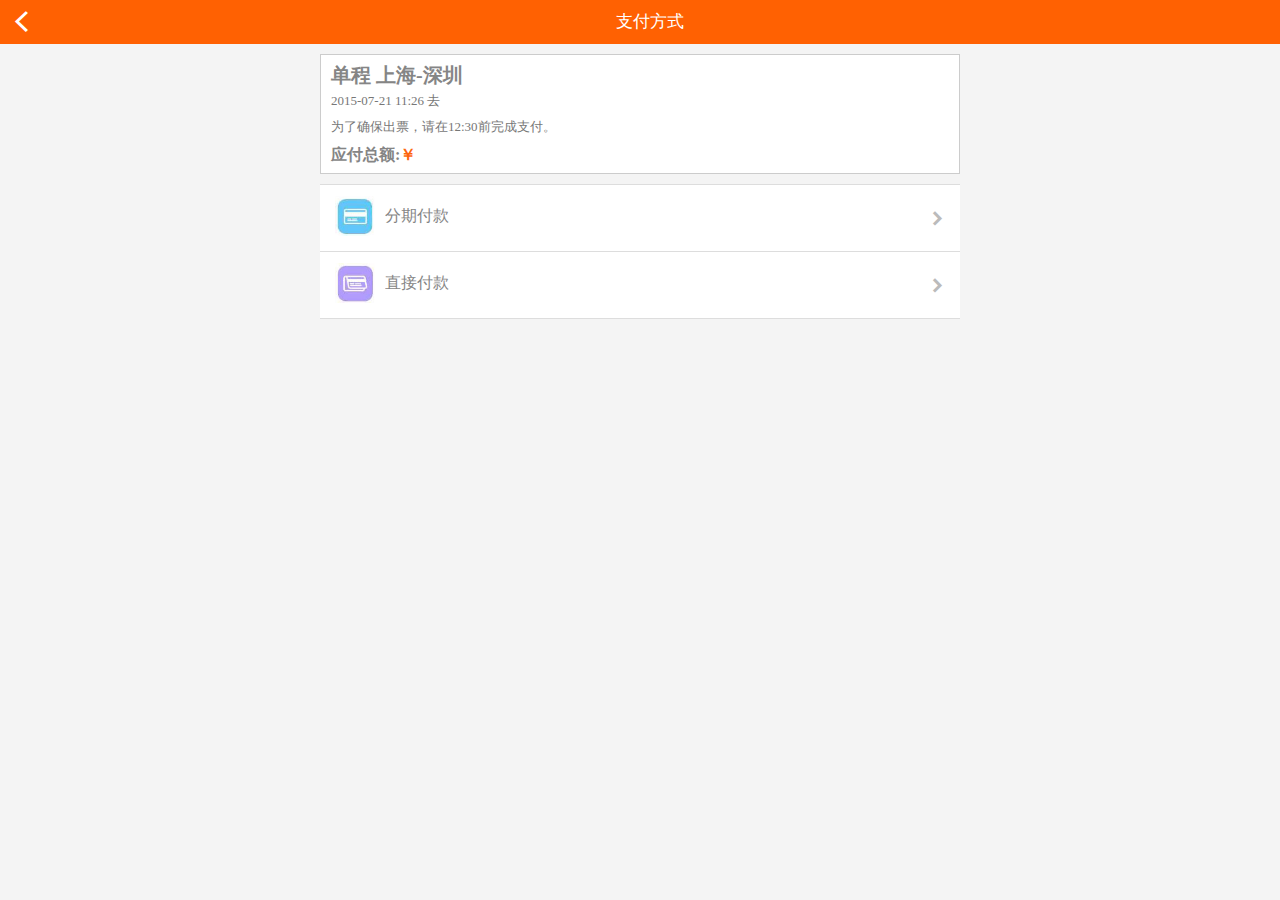
<file: pay.html>
<!DOCTYPE html>
<html ng-app="appPay">
<head>
  <meta charset="utf-8">
  <title>乐有方</title>
  <meta name="viewport" content="initial-scale=1, maximum-scale=1, user-scalable=no, minimal-ui">
  <meta name="apple-mobile-web-app-capable" content="yes">
  <meta name="apple-mobile-web-app-status-bar-style" content="black">
    <!--public-->
    <script src="js/Common/angular.min.js"></script>
    <script src="conf/conf.js"></script>
    <script src="js/Common/main.js"></script>
    <!--angluarjs-->
    <script src="js/Controller/PayViewController.js"></script>
  <!-- Roboto -->
  <link rel="stylesheet" href="css/common/ratchet.min.css">
  <link rel="stylesheet" href="css/common/app.css">
  
</head>
<body class="grey" ng-controller="PayViewController">
 <header class="bar bar-nav orange">
  <a class="icon icon-left-nav pull-left"></a>
  <h1 class="title">支付方式</h1>
</header>
<div class="content pad50 grey" id="main_box">
   <section class="order_infor">
     <h3>单程  上海-深圳</h3>
     <p>2015-07-21  11:26 去</p>
     <p>为了确保出票，请在12:30前完成支付。</p>
     <h5>应付总额:<span>￥{{price}}</span></h5>
   </section>
   <section>
    <ul class="table-view paylist">
  <li class="table-view-cell media">
    <a class="navigate-right">
      <span class="media-object pull-left icon"><img src="images/icon/pay.jpg"></span>
      <div class="media-body">
        分期付款
      </div>
    </a>
  </li>
  <li class="table-view-cell media">
    <a class="navigate-right">
      <span class="media-object pull-left icon"><img src="images/icon/pay2.jpg"></span>
      <div class="media-body">
        直接付款
      </div>
    </a>
  </li>
</ul>
   </section>
</div>
</body>

</html>
</file>
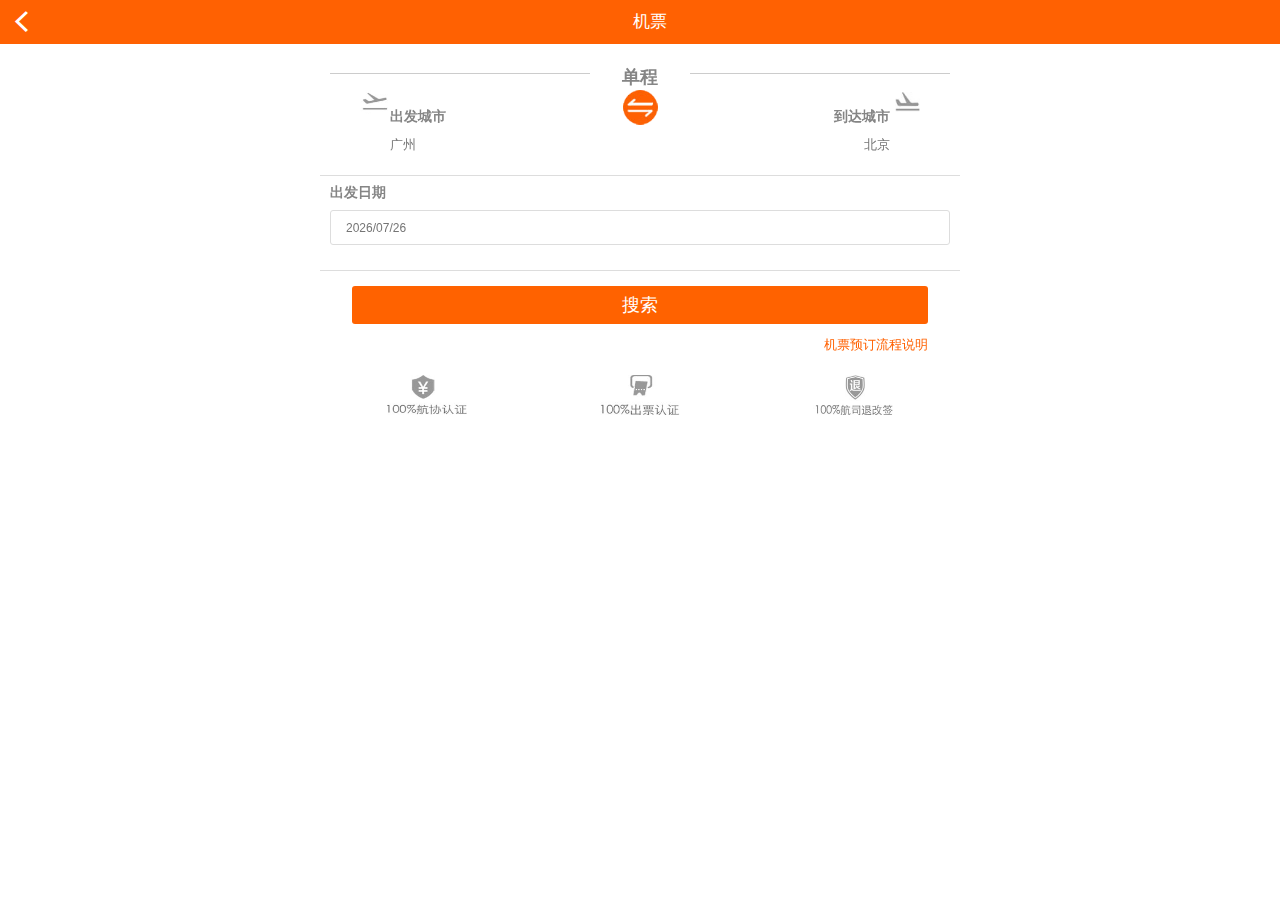
<file: plane.html>
<!DOCTYPE html>
<html ng-app="appPlane">
<head>
    <meta charset="utf-8">
    <title>乐有方</title>
    <meta name="viewport" content="initial-scale=1, maximum-scale=1, user-scalable=no">
    <meta name="apple-mobile-web-app-capable" content="yes">
    <meta name="apple-mobile-web-app-status-bar-style" content="black">

    <!--Public-->
    <script src="conf/conf.js"></script>
    <script src="js/Common/main.js"></script>
    <script src="js/Common/angular.min.js"></script>
    <script src="js/Server/ClientServer.js"></script>
    <!--angularjs-->
    <script src="js/Controller/PlaneController.js"></script>
    <!-- Roboto -->
    <link rel="stylesheet" href="css/common/ratchet.min.css">
    <link rel="stylesheet" href="css/common/app.css">
    <link rel="stylesheet" href="css/mobiscroll.custom-2.16.0.min.css" type="text/css" />
    <script src="http://code.jquery.com/jquery-1.11.1.min.js"></script>
    <script src="js/mobiscroll.custom-2.16.0.min.js"></script>
    <script src="js/i18n/mobiscroll.i18n.zh.js"></script>

    <script>
        $(function () {
            // Mobiscroll Calendar initialization
            $('#demo').mobiscroll().calendar({
                theme: 'mobiscroll',        // Specify theme like: theme: 'ios' or omit setting to use default
                lang: 'zh',                 // Specify language like: lang: 'pl' or omit setting to use default
                display: 'bottom',          // Specify display mode like: display: 'bottom' or omit setting to use default
                swipeDirection: 'vertical'  // More info about swipeDirection: http://docs.mobiscroll.com/2-16-0/calendar#!opt-swipeDirection
            });
        });
    </script>
</head>
<body ng-controller="PlaneController">
<header class="bar bar-nav orange">
    <a class="icon icon-left-nav pull-left"></a>
    <h1 class="title">机票</h1>
</header>
<div class="content pad50" id="main_box">
    <section>
        <div class="plane_tit">
            <p class="tit_line"></p>
            <h5>单程</h5>
        </div>
        <div class="citychange">
            <div class="cityone">
                <dl>
                    <dt></dt>
                    <dd>
                        <h6>出发城市</h6>
                        <p><span class="dCityName">广州</span></p>
                    </dd>
                </dl>
            </div>
            <div class="citytwo">

            </div>
            <div class="citythree">
                <dl>
                    <dt>
                    <h6>到达城市</h6>
                    <p><span class="aCityName">北京</span></p>
                    </dt>
                    <dd>

                    </dd>
                </dl>
            </div>
        </div>
    </section>
    <section>
        <ul class="table-view">
            <li class="table-view-cell chtime nopa">
                <h3>出发日期</h3>
                <p>
                    <input id="demo" placeholder="{{today}}" type="text" time="0"/>
                </p>
            </li>
        </ul>
        <div class="plane_bot">
            <button class="btn btn-positive btn-block btn-orange search_plane"  ng-click="searchFlight()">搜索</button>
            <p class="lc"><a href="#">机票预订流程说明</a></p>
        </div>
    </section>
    <nav class="nav_txt bar-tab">
        <ul>
            <li>
                <img src="images/btm_img.jpg">
            </li>
            <li>
                <img src="images/btm_img2.jpg">
            </li>
            <li>
                <img src="images/btm_img3.jpg">
            </li>
        </ul>
    </nav>

</div>


<div id="myPopover" class="popover botphone">
    <h4></h4>
</div>
<script type="text/javascript">
    $(".citytwo").click(function(){
        var val1=$(".cityone dd p span").text();
        var val2=$(".citythree dt p span").text();
        $(this).toggleClass("on");
        $(".cityone dd p span").html(val2);
        $(".citythree dt p span").html(val1);
    });;
</script>
</body>

</html>
</file>
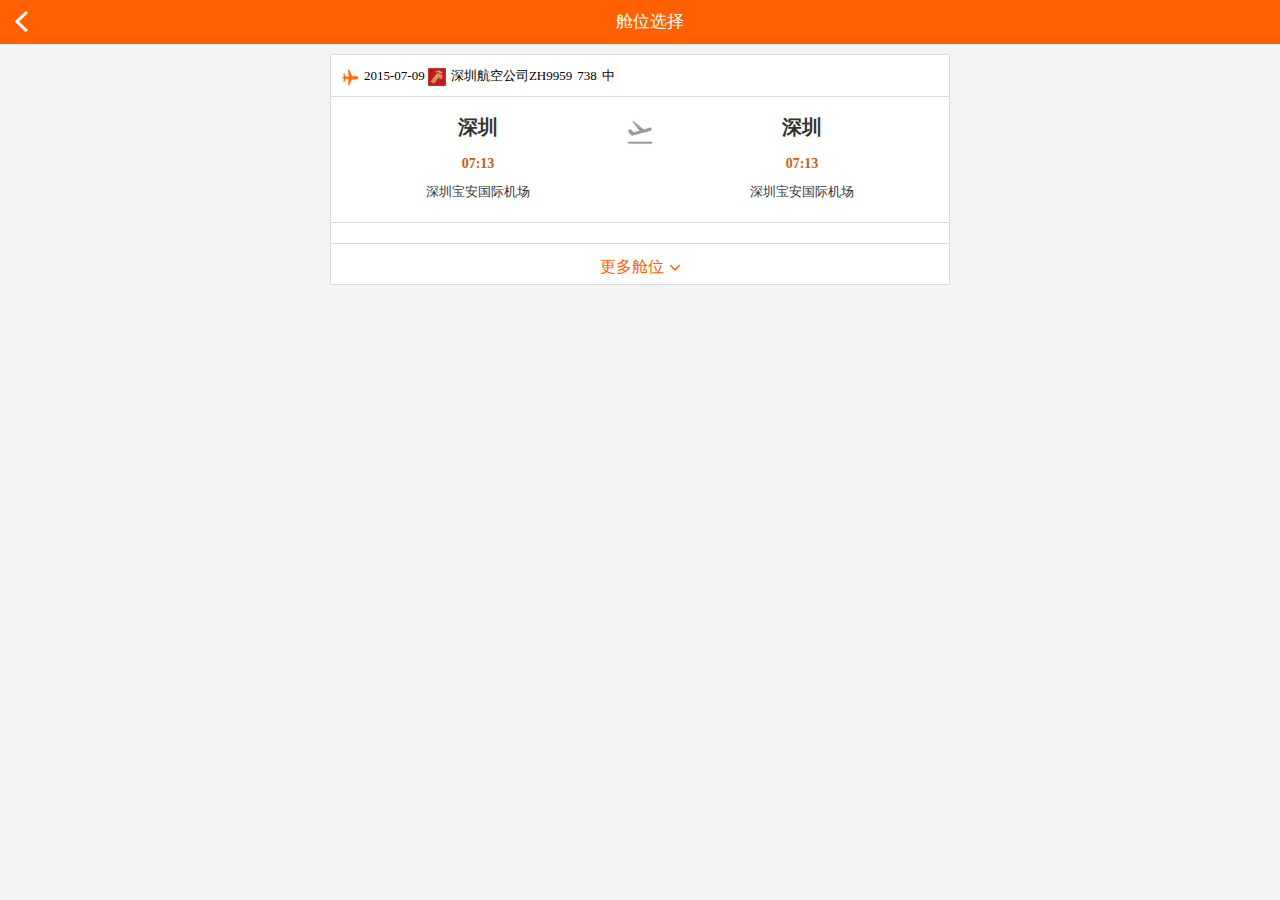
<file: plane_cw.html>
<!DOCTYPE html>
<html ng-app="appPlaneBook">
<head>
    <meta charset="utf-8"/>
    <title>乐有方</title>
    <meta name="viewport" content="initial-scale=1, maximum-scale=1, user-scalable=no"/>
    <meta name="apple-mobile-web-app-capable" content="yes"/>
    <meta name="apple-mobile-web-app-status-bar-style" content="black"/>
    <!--Public-->
    <script src="conf/conf.js"></script>
    <script src="js/Common/main.js"></script>
    <script src="js/Common/angular.min.js"></script>
    <script src="js/Server/ClientServer.js"></script>
    <!--angularjs-->
    <script src="js/Controller/PlaneBookController.js"></script>
    <!-- Roboto -->
    <link rel="stylesheet" href="css/common/ratchet.min.css"/>
    <link rel="stylesheet" href="css/common/app.css"/>
</head>
<body class="grey" ng-controller="PlaneBookController">
<header class="bar bar-nav orange">
    <a class="icon icon-left-nav pull-left" onclick="history.go(-1)"></a>

    <h1 class="title">舱位选择</h1>
</header>
<div class="content pad50 grey" id="main_box">
    <div class="plane_cw">
        <section>
            <div class="plane_infor">
                <p class="hk_infor"><span><img src="images/plane_icon4.jpg"/>2015-07-09</span> <span><img
                        src="images/hkicon.jpg"/>深圳航空公司ZH9959<em>738</em><em>中</em></span></p>

                <div class="add_plane pad10">
                    <div class="addbox1">
                        <h3>深圳</h3>
                        <h5>07:13</h5>

                        <p>深圳宝安国际机场</p>
                    </div>
                    <div class="addbox2">
                        <img src="images/plane_icon3.jpg"/>
                    </div>
                    <div class="addbox1">
                        <h3>深圳</h3>
                        <h5>07:13</h5>

                        <p>深圳宝安国际机场</p>
                    </div>
                </div>
            </div>
        </section>
        <section>
            <ul class="table-view plane_list nopa">
                <li class="table-view-cell" ng-repeat="v in flightLists">
                    <button class="btn btn-orange" ng-click="goToDetal('flight' , '' , '' , 'pay')">预订</button>
                    <span href="#" class="pull-right money">￥{{v.minprice}}</span> <h4>(经济舱)3.2折</h4>

                    <p><a href="#">退订规定</a></p></li>
            </ul>
            <a class="more_cw" href="#">更多舱位<span class="icon icon-down-nav"></span></a>
        </section>
    </div>
</div>
</body>
</html>
</file>
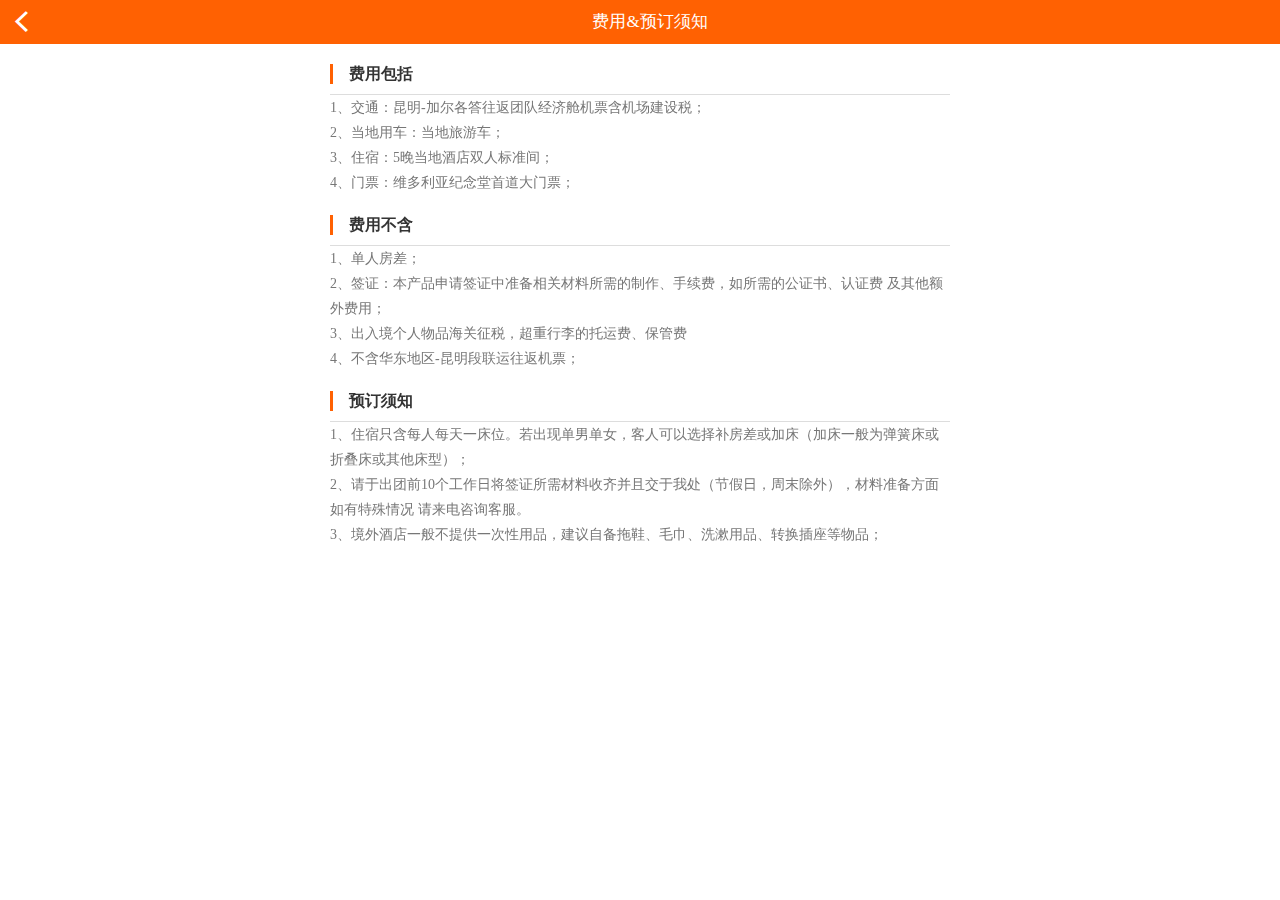
<file: travel_xz.html>
<!DOCTYPE html>
<html>
<head>
  <meta charset="utf-8">
  <title>乐有方</title>
  <meta name="viewport" content="initial-scale=1, maximum-scale=1, user-scalable=no, minimal-ui">
  <meta name="apple-mobile-web-app-capable" content="yes">
  <meta name="apple-mobile-web-app-status-bar-style" content="black">

  <!-- Roboto -->
  <link rel="stylesheet" href="css/common/ratchet.min.css">
  <link rel="stylesheet" href="css/common/app.css">
  
</head>
<body>
 <header class="bar bar-nav orange">
  <a class="icon icon-left-nav pull-left"></a>
  <h1 class="title">费用&预订须知</h1>
</header>
<div class="content pad50 pad10" id="main_box">
  <section>
    <h3 class="maintit">费用包括</h3>
    <div class="order_txt">
      <p>1、交通：昆明-加尔各答往返团队经济舱机票含机场建设税；</p>
      <p>2、当地用车：当地旅游车；</p>
      <p>3、住宿：5晚当地酒店双人标准间；</p>
      <p>4、门票：维多利亚纪念堂首道大门票；</p>
    </div>
  </section>
  <section>
    <h3 class="maintit">费用不含</h3>
    <div class="order_txt">
      <p>1、单人房差；</p>
      <p>2、签证：本产品申请签证中准备相关材料所需的制作、手续费，如所需的公证书、认证费 及其他额外费用；</p>
      <p>3、出入境个人物品海关征税，超重行李的托运费、保管费</p>
      <p>4、不含华东地区-昆明段联运往返机票；</p>
    </div>
  </section>
  <section>
    <h3 class="maintit">预订须知</h3>
    <div class="order_txt">
      <p>1、住宿只含每人每天一床位。若出现单男单女，客人可以选择补房差或加床（加床一般为弹簧床或折叠床或其他床型）；</p>
      <p>2、请于出团前10个工作日将签证所需材料收齐并且交于我处（节假日，周末除外），材料准备方面如有特殊情况 请来电咨询客服。</p>
      <p>3、境外酒店一般不提供一次性用品，建议自备拖鞋、毛巾、洗漱用品、转换插座等物品；</p>
    </div>
  </section>
  
</div>
</body>

</html>
</file>
<file: css/common/app.css>
*{margin:0px;padding:0px;font-family:"微软雅黑"}
body{overflow-x:hidden;width:100%;background:#fff;height:100%;text-size-adjust:none;}
body.grey{background: #f4f4f4;}
ul li{list-style:none;}

a{color:#333;}
a:link,a:hover,a:visited{color:#333;}
em,i{font-style: normal;}
/* 清除浮动 */
.clearfix:before,.clearfix:after {
    content:"";
    display:table;
}
.clearfix:after {
    clear:both;
    overflow:hidden;
}
.clearfix {
    zoom:1; /* for ie6 & ie7 */
}
ul li{list-style:none;}
.pad50{padding-top:50px;}
.pad90{padding-top:90px;}
.pad10{padding:10px;}
.padlr10{padding-left:10px;padding-right:10px;}
.padtb10{padding-top:10px;padding-bottom:10px;}
.bk50{height:50px;}
.padt10{padding-top:10px;}
.border_radius{border-radius:5px;-webkit-border-radius:5px;-moz-border-radius:5px;}
.border_radius2{border-radius:10px;-webkit-border-radius:10px;-moz-border-radius:10px;}
img.w100{width:100%;height:auto;}
.nomat{margin-top:0px;}
h1,h2,h3,h4,h5,h6{font-size:14px;}
.hasbot{border-top:1px solid #ddd;}
.hasbor{border:1px solid #ccc;}
.hasm10{margin:10px;}
.nopa{padding: 10px;}
/*主体部分*/
.over{height:100%;overflow:hidden;}
#main_box{
    min-width: 320px;
	max-width: 640px;
	overflow: hidden;
	position: relative;
	margin:0 auto;
	min-height:100%;
	padding-bottom:50px;
}
/*conindex*/
.head h1{padding:0px 30px 0px 60px;font-size:13px;}
.head h1 input{font-size:12px;padding-left:25px;background:#fff url(../../images/search.png) 5px center no-repeat;background-size: 19px;}
.head h1 input[type=search]{border:none;font-weight: normal;}
.head a.tab{color:#fff;font-weight:bold;line-height:44px;padding-right:13px;background:url(../../images/tab.png) right center no-repeat;display:block;width:50px;padding-right:12px;text-align:center;}
.head a img{width:16px;height:22px;margin-right:5px;}
.orange{background:#ff6102;}
.orange .title,.orange .icon,.orange .btn-link{color:#fff;background:none;}
.orange .title{margin:0px;}
.bar.orange{border:none;}
.logo{width:35%;margin:20px auto 0;display:block;max-width:232px;}
.addWrap{ position:relative; width:100%;background:#fff;margin:0; padding:0;}
.addWrap img{min-height:130px;}
.addWrap .swipe{overflow: hidden;visibility: hidden;position:relative;}
.addWrap .swipe-wrap{overflow:hidden;position:relative;}
.addWrap .swipe-wrap > div {float: left;width: 100%;position:relative;}
#position{ position:absolute; bottom:0; left:0px; padding-right:8px; margin:0;text-align:center;width:100%;}
#position li{width:10px;height:10px;margin:0 2px;display:inline-block;-webkit-border-radius:5px;border-radius:5px;background-color:#AFAFAF;}
#position li.cur{background-color:#ff6600;}
.img-responsive { display: block; max-width: 100%;  height: auto;}
/*con*/
.lv_btn a img{width:30px;height:30px;}
.bar-tab.lv_btn .tab-item .icon ~ .tab-label{font-size:13px;color:#333;}
.lv_block{padding-bottom:10px;}
.lv_block a{width:100%;display:block;}
.lv_block a h5,.lv_block a p{margin:0px;color:#fff;padding-left:100px;}
.lv_block a h5{padding-top:20px;}
.lv_block dt{width:49%;margin-right:2%;height:150px;float:left;}
.lv_block dt a{height:150px;background:#fd882b url(../../images/lv_icon1.png) 15px center no-repeat;background-size: 80px 100px;}
.lv_block dt a h5{padding-top:50px;}
.lv_block dd{width:49%;float:left;}
.lv_block dd a{height:70px;}
.lv_block dd a:nth-child(1){background:#81c220 url(../../images/lv_icon2.png) 15px center no-repeat;background-size: 80px 65px;}
.lv_block dd a:nth-child(2){margin-top:10px;background:#30c4f4 url(../../images/lv_icon3.png) 15px center no-repeat;background-size: 80px 65px;}
.destination{width:100%;position: relative;overflow: hidden;height: 85px;}
.destination .deswrap{position: absolute;top:0px;left:0px;}
.destination .deswrap ul{width: 33.3%;float:left;}
.destination .deswrap li{width:20%;float:left;text-align: center;}
.destination .deswrap li a p{color: #333;}
.destination .desbtn{position: absolute;top:60px;width: 100%;text-align: center;}
.destination .desbtn li{width: 10px;height:2px;background: #cccccc;overflow: hidden;margin-right: 5px;display: inline-block;}
.index_box h3{font-size:16px;margin:10px 10px 0px;border-left:3px solid #ff6102;line-height:20px;color:#333;text-indent: 1em;}
.index_box dl{position:relative;height: auto;}
.index_box dl dt img{width:100%;height:auto;min-height:200px;border-radius: 5px;-webkit-border-radius: 5px;-moz-border-radius: 5px;}
.index_box dl dd{height:50px;background:rgba(0,0,0,0.6);filter:progid:DXImageTransform.Microsoft.gradient(startColorstr=#99000000,endColorstr=#99000000);color:#fff;position:absolute;bottom:5px;width:100%;padding:5px;border-radius:0px 0px 5px 5px;-webkit-border-radius: 0px 0px 5px 5px;-moz-border-radius: 0px 0px 5px 5px;}
.index_box dl dd p{margin:0px;color:#fff;line-height:20px;}
.index_box dl dd p em{margin:0px 5px;}
.imgshow{overflow:hidden;width:100%;position: relative;top:0px;left:0px;}
.imgshow .imgwarp div{float:left;width:25%;padding-right: 10px;}
.imgshow .imgwarp{position: absolute;top:0px;left:0px;}
.picbtn{position: absolute;bottom:30px;right: 0px;width: 100%;height: 10px;text-align: right;padding-right: 20px;}
.picbtn li{width: 10px;height:2px;overflow: hidden;margin-right: 5px;background: #fff;display: inline-block;}
.picbtn li.cur,.destination .desbtn li.cur{background:#ff6102;}
.btn-orange{background:#ff6200;color:#fff;border:none;}
.btn-grey{background:#999999;color:#fff;border:none;}
.popover.botphone{border-radius: 0px;-webkit-border-radius: 0px;-moz-border-radius: 0px;}
.popover.botphone:before{display: none;}
.popover.botphone .btn-block{margin-bottom: 10px;}
.popover.botphone{padding: 10px 10px;width: 100%;bottom: 0px !important;left: 0px !important;top:auto;right: auto;margin-left: 0px;}
.popover.botphone .logo{display:block;margin: 0 auto 10px;}
.popover.botphone h4,.popover.botphone p{text-align: center;}
.popover.botphone h4{color: #28b244;font-size: 1.4em;font-weight: normal;}
/*footer*/
.sfoot .tab-item:nth-child(1) .icon{background:url(../../images/footicon.jpg) no-repeat center;background-size:24px;}
.sfoot .tab-item:nth-child(2) .icon{background:url(../../images/footicon2.jpg) no-repeat center;background-size:24px;}
.sfoot .tab-item:nth-child(3) .icon{background:url(../../images/footicon3.jpg) no-repeat center;background-size:24px;}
.sfoot .tab-item:nth-child(4) .icon{background:url(../../images/footicon4.jpg) no-repeat center;background-size:24px;}
.sfoot.bar-tab .tab-item span.tab-label{line-height:15px;}

/*citycooze*/
.city{position:none;}
.city header{position: fixed;top:0px;left:0px;}
.city span,.city a{display:block;width: 20%;text-align: center;line-height: 35px;height: 35px;border-bottom: 1px solid #ddd;border-right:1px solid #ddd;float: left;}
.city span:nth-child(5n){border-right: 0px;}
.city span.on{border:1px solid #ff6102;color:#ff6102;}
.hottit{background: #e2e2e2;padding:5px 10px;margin-bottom: 0px;}

/*plane*/
.plane_tit{padding:10px;}
.plane_tit .tit_line{border-bottom: 1px solid #ccc;height: 20px;}
.plane_tit h5{font-size: 18px;text-align: center;display: block;width: 100px;background: #fff;margin:-16px auto;}
.citychange{display: box;display:-webkit-box;display: -moz-box;padding: 10px;}
.citychange div.cityone{box-flex:1;-webkit-box-flex:1;-moz-box-flex:1;margin-left: 30px;}
.citychange div.citythree{box-flex:1;-webkit-box-flex:1;-moz-box-flex:1;margin-right: 30px;}
.citychange div.cityone dl,.citychange div.citythree dl{display: box;display:-webkit-box;display: -moz-box;}
.citychange div.cityone dt,.citychange div.citythree dd{width: 30px;height:24px;}
.citychange div.cityone dt{background:url(../../images/plane_icon3.jpg);background-size: 30px 22px;}
.citychange div.citythree dd{background:url(../../images/plane_icon6.jpg) no-repeat right;background-size: 25px 20px;}
.citychange div.citythree dt,.citychange div.cityone dd{box-flex:1;-webkit-box-flex:1;-moz-box-flex:1;text-align: right;}
.citychange div.cityone dd{text-align: left;}
.citychange div.cityone p,.citychange div.citythree p{position: relative;}
.citychange div.cityone p span{left:0px;}
.citychange div.citythree p span{right: 0px;}
.citytwo{width: 35px;height: 35px;background: url(../../images/plane_icon5.png);margin:0px 10px;background-size: 35px;transition:all 0.2s linear;-webkit-transition:all 0.2s linear;}
.citytwo.on{transform:rotate(180deg);-webkit-transform:rotate(180deg);}
.border_bottom{border-bottom:1px solid #ddd;}
.nav_txt{border:none;margin-top: 20px;}
.nav_txt li{width: 33.3%;display: block;float: left;height: 44px;}
.nav_txt li img{width:80px;height:40px;margin: 0 auto;display: block;}

.chtime p{color:#ff6102;font-size: 24px;}
.chtime p span{font-size: 14px;color:#333;}
.lc{text-align: right;}
.lc a{color:#ff6102;}
.plane_bot{width: 90%;margin: 0 auto;}
.plane_bot .btn{padding: 10px 0px;}
/*plane_cw*/
.content.grey{background: #f4f4f4;}
.white{background: #fff;}
.plane_cw{background:#fff;border:1px solid #ddd;margin:10px;}
.plane_list p a{color:#106ab7;text-decoration: underline;}
.plane_list .money{color: #ff6102;font-size: 18px;margin-right: 5px;margin-top: 20px;}
.plane_list .table-view-cell:last-child{border:none;}
.add_plane{display: box;display:-webkit-box;display: -moz-box;}
.add_plane .addbox1{box-flex:1;-webkit-box-flex:1;-moz-box-flex:1;text-align: center;}
.add_plane .addbox1 h5{color:#ce5c0a;}
.add_plane .addbox1 h3{color: #333;font-size: 20px;margin-bottom: 5px;}
.add_plane .addbox1 p{color: #333;}
.add_plane .addbox2{width: 30px;height: 30px;margin:0px 10px;}
.add_plane .addbox2 img{width: 30px;height:30px; }
.hk_infor{border-bottom: 1px solid #ddd;color: #000;padding: 10px;}
.hk_infor span img{width: 18px;height:18px;vertical-align: middle;margin-right: 5px;}
.hk_infor span em{margin-left: 5px;}
.hk_infor span{line-height: 18px;}
.plane_list{margin-bottom: 0px;}
a.more_cw{text-align: center;height: 40px;line-height: 35px;color: #ff6102;font-size: 16px;display: block;padding: 5px 0px;}
a.more_cw span{font-size: 12px;margin-left: 5px;}

/*plane_chooze*/
.bar-nav~.content.pad90{padding-top: 90px;}
.searchcity{background: #e1e1e1;top:44px;}
.searchcity input{font-size: 12px;padding-left:25px;background:#fff url(../../images/search.png) 5px center no-repeat;background-size: 19px;}
.citytit{background: #f6f6f6;padding: 5px 10px;margin-bottom: 0px;}
.citychooze,.citychooze2{border-top:1px solid #ddd;background: #fff;padding: 10px;border-bottom: 1px solid #ddd;}
.citychooze a{width: 22%;height: 25px;border:1px solid #ff6102;border-radius: 13px;-webkit-border-radius: 13px;-moz-border-radius: 13px;display: block;float:left;text-align: center;line-height: 25px;margin-right: 3%;margin-bottom: 10px;}
.citychooze a:nth-child(4n){margin-right: 0px;}
.citychooze a.on{background: #ff6102;color: #fff;}
.citychooze2 a{margin-right: 15px;margin-bottom: 10px;display: inline-block;font-size: 15px;}

/*plane_list*/
.plane_list li{border-bottom: 1px solid #ddd;}
.plane_list li a{display: box;display:-webkit-box;display: -moz-box;padding: 10px;}
.plane_list li a .listone{box-flex:1;-webkit-box-flex:1;-moz-box-flex:1;}
.plane_list li a .listone .addbox1{text-align: left;}
.plane_list li a .listone .addbox2{width: 30px;height:30px;margin: 0px 50px 0px 0px;}
.plane_list li a .listone .addbox2 img{width: 30px;height:30px; }
.plane_list li a .listtwo{width: 80px;text-align: right;}
.plane_list li a p{color: #333;}
.plane_list li a .listtwo p{margin-bottom: 0px;}
.plane_list li a .listtwo p span{color: #ff6102}
.plane_list li a .listtwo h3{color: #ff6102;font-size: 20px;margin-bottom: 5px;}
.plane_list .hk_list img{width: 20px;height: 18px;float: left;margin-right: 5px;}
.plane_list .hk_list em{margin: 0px 5px;}
.plane_foo{background: rgba(0,0,0,0.7);}
.plane_foo .tab-item{color: #fff;}
.plane_foo .tab-item.active{color:#ff6102;}
.plane_foo .tab-item span.icon{display:block;width: 25px;height: 25px;margin: 0 auto;}
.plane_foo .tab-item:nth-child(1) span.icon{background: url(../../images/chooze_icon.png);background-size: 25px;}
.plane_foo .tab-item:nth-child(1).active span.icon{background: url(../../images/chooze_icon_on.png);background-size: 25px;}
.plane_foo .tab-item:nth-child(2) span.icon{background: url(../../images/time_icon.png);background-size: 25px;}
.plane_foo .tab-item:nth-child(2).active span.icon{background: url(../../images/time_icon_on.png);background-size: 25px;}
.plane_foo .tab-item:nth-child(3) span.icon{background: url(../../images/foot_icon.png);background-size: 25px;}
.plane_foo .tab-item:nth-child(3).active span.icon{background: url(../../images/foot_icon_on.png);background-size: 25px;}

.chooze_time{display: box;display:-webkit-box;display: -moz-box;border-bottom: 1px solid #ddd;}
.chooze_time .calender{width: 90px;height:70px; text-align: center;padding-top: 5px;margin-right: 1px solid #ddd;}
.chooze_time .calender h4{color:#ff660a;}
.timetab{box-flex:1;-webkit-box-flex:1;-moz-box-flex:1;background: #f7f6f6;} 
.timeMain{display: box;display:-webkit-box;display: -moz-box;}
.timetabCon{width: 100%;box-flex:1;-webkit-box-flex:1;-moz-box-flex:1;}
.timeMain .prev,.timeMain .next{width: 40px;padding-top: 20px;}
.timeMain .prev span,.timeMain .next span{margin:0 auto;display: block;text-align: center;}
.timetabCon ul{width: 100%;}
.timetabCon ul li{width: 33.3%;float: left;height: 70px;text-align: center;padding-top: 5px;}
.timetabCon ul li p span{color:#333;margin-right: 5px;}
.timetabCon ul li.on p span{color:#ff660a;}
.timetabCon ul li.on{border-right: 1px solid #ddd;border-left: 1px solid #ddd;border-bottom: 2px solid #ff660a;background: #fff;}
.timetabCon ul li p em{margin-left: 5px;}

/*travel_xz*/
.maintit{font-size:16px;margin-top:20px;border-left:3px solid #ff6102;line-height:20px;color:#333;text-indent: 1em;}
.order_txt{border-top: 1px solid #ddd;}
.order_txt p{font-size: 14px;margin-bottom: 0px;line-height: 25px;}

/*travel*/
.dest a{width: 24%;height: 30px;line-height: 30px;font-size: 14px;text-align: center;margin-right: 1%;border:1px solid #ddd;margin-top: 10px;display:block;float: left;}
.segmented-control.traveltab{margin-top: 20px;}
.segmented-control.traveltab .control-item{font-size: 16px;}
.segmented-control.traveltab .control-item.active{background: none;border-bottom: 2px solid #ff6102;color:#ff6102;}
.travel_list{margin:0px;padding: 10px;border:none;}
.travel_list li img{width: 100px;height: auto;} 
.travel_list li h4{font-size:16px;margin-bottom: 0px;line-height: 25px;font-weight: normal;color:#333;}
.travel_list li h6{font-weight: normal;margin: 0px;line-height: 30px;}
.travel_list li h6 em{font-size: 18px;}
.travel_list li em{color:#ff6102;}
.travel_list li span{margin-right: 10px;}

/*travel_chooze*/
.travel_chooze{height: 40px;border:1px solid #ccc;}
.travel_chooze a{width:32%;display: inline-block;line-height: 40px;font-size: 16px;border-right:1px solid #ccc;text-align: center;}
.travel_chooze a:last-child{border:none;}.
.bar #sure{font-size: 14px !important;color:#fff;padding: 10px 0px 10px;}
.traveldate{padding:10px;}
.traveldate .choozeday span{width: 23.5%;margin-right: 1%;display:block;float:left;height: 30px;line-height: 30px;background: #F5F5F5;border:1px solid #E2E2E2;margin-top: 10px;text-align: center;line-height: 30px;}
.traveldate span:nth-child(4n){margin-right: 0px;}
.traveldate span.on{background: #FF6002;color: #fff;}
.tra_money{padding:10px;border-bottom: 1px solid #ccc;}
.tra_money input{width: 30%;display: inline-block;margin-right: 5px;}
/*pay*/
.order_infor{background: #fff;padding:10px;margin: 10px 0;border: 1px solid #ccc;}
.order_infor h3{font-size: 20px;margin-bottom: 5px;}
.order_infor p{color:#777777;margin-bottom: 5px;margin-top:0px;}
.order_infor h5{font-size: 16px;margin:10px 0 0px;}
.order_infor h5 span{color:#FD650D;}
.table-view.paylist li img{width: 40px;height: 40px;}
.table-view.paylist li{line-height: 40px;font-size: 16px;}
@media screen and (max-width: 480px) and (min-width: 390px){
.chooze_time .calender{width: 60px;height:40px;}
.chooze_time .calender img{width: 30px;height:25px;margin-bottom: 5px;}
.chooze_time .calender h4{font-size: 12px;font-weight: normal;}
}
@media screen and (max-width: 390px) {
.lv_block dt{margin-right:2%;height:100px;float:left;}
.lv_block a h5,.lv_block a p{margin:0px;color:#fff;padding-left:40px;}
.lv_block dt a{height:100px;background:#fd882b url(../../images/lv_icon1.png) 5px center no-repeat;background-size: 32px 50px;}
.lv_block dt a h5{padding-top:30px;font-size: 12px;transform:scale(0.8);}
.lv_block dt a p{font-size: 8px;line-height: 16px;}
.lv_block dd a h5 {padding-top:10px;font-size: 12px;}
.lv_block dd a p{font-size: 8px;margin-bottom: 0px;line-height: 16px;}
.lv_block dd a{height:45px;}
.lv_block dd a:nth-child(1){background:#81c220 url(../../images/lv_icon2.png) 5px center no-repeat;background-size: 32px 30px;}
.lv_block dd a:nth-child(2){background:#30c4f4 url(../../images/lv_icon3.png) 5px center no-repeat;background-size: 32px 30px;}
.plane_list li a .listtwo p{font-size: 11px;}
.plane_list li a .listone .addbox1 p{font-size: 11px;}
.plane_list li a .listone .addbox2{width: 20px;height:20px;margin: 0px 15px 0 0;}
.plane_list li a .listone .addbox2 img{width: 20px;height:20px; }
.citychange div.cityone{margin-left: 0px;}
.citychange div.citythree{margin-right: 0px;}
.travel_list li img{width: 80px;height: auto;} 
.travel_list li h4{font-size:14px;line-height: 20px;}
.travel_list li h6{line-height: 20px;}
.travel_list li h6 em{font-size: 14px;}

.chooze_time .calender{width: 60px;height:40px;}
.chooze_time .calender img{width: 30px;height:25px;margin-bottom: 10px;}
.timetab{box-flex:1;-webkit-box-flex:1;-moz-box-flex:1;background: #f7f6f6;} 

.timeMain .prev,.timeMain .next{width: 20px;padding-top: 20px;}
.timeMain .prev span,.timeMain .next span{margin:0 auto;display: block;text-align: center;font-size: 20px;}
.timetabCon ul li p{font-size: 11px;}
.chooze_time .calender h4{font-size: 12px;font-weight: normal;}
.chooze_time .calender img{width: 30px;height:25px;margin-bottom: 5px;}

.hk_infor span{font-size: 11px;}

.travel_chooze a{font-size: 12px;}

.table-view.paylist li img{width: 30px;height: 30px;}
.table-view.paylist li{line-height: 30px;font-size: 13px;}
}
</file>
<file: css/common/ratchet.min.css>
/*!
 * =====================================================
 * Ratchet v2.0.2 (http://goratchet.com)
 * Copyright 2014 Connor Sears
 * Licensed under MIT (https://github.com/twbs/ratchet/blob/master/LICENSE)
 *
 * v2.0.2 designed by @connors.
 * =====================================================
 *//*! normalize.css v3.0.1 | MIT License | git.io/normalize */html{font-family:sans-serif,"微软雅黑";-webkit-text-size-adjust:100%;-ms-text-size-adjust:100%}body{margin:0}article,aside,details,figcaption,figure,footer,header,hgroup,main,nav,section,summary{display:block}audio,canvas,progress,video{display:inline-block;vertical-align:baseline}audio:not([controls]){display:none;height:0}[hidden],template{display:none}a{background:0 0}a:active,a:hover{outline:0}abbr[title]{border-bottom:1px dotted}b,strong{font-weight:700}dfn{font-style:italic}h1{margin:.67em 0}mark{color:#000;background:#ff0}small{font-size:80%}sub,sup{position:relative;font-size:75%;line-height:0;vertical-align:baseline}sup{top:-.5em}sub{bottom:-.25em}img{border:0}svg:not(:root){overflow:hidden}figure{margin:1em 40px}hr{height:0;-moz-box-sizing:content-box;box-sizing:content-box}pre{overflow:auto}code,kbd,pre,samp{font-family:monospace,monospace;font-size:1em}button,input,optgroup,select,textarea{margin:0;font:inherit;color:inherit}button{overflow:visible}button,select{text-transform:none}button,html input[type=button],input[type=reset],input[type=submit]{-webkit-appearance:button;cursor:pointer}button[disabled],html input[disabled]{cursor:default}button::-moz-focus-inner,input::-moz-focus-inner{padding:0;border:0}input{line-height:normal}input[type=checkbox],input[type=radio]{box-sizing:border-box;padding:0}input[type=number]::-webkit-inner-spin-button,input[type=number]::-webkit-outer-spin-button{height:auto}input[type=search]::-webkit-search-cancel-button,input[type=search]::-webkit-search-decoration{-webkit-appearance:none}fieldset{padding:.35em .625em .75em;margin:0 2px;border:1px solid silver}legend{padding:0;border:0}textarea{overflow:auto}optgroup{font-weight:700}table{border-spacing:0;border-collapse:collapse}td,th{padding:0}*{-webkit-box-sizing:border-box;-moz-box-sizing:border-box;box-sizing:border-box}body{top:0;right:0;bottom:0;left:0;font-family:"Helvetica Neue","微软雅黑",Helvetica,sans-serif;font-size:13px;line-height:21px;color:#858585;background-color:#fff}a{color:#428bca;text-decoration:none;-webkit-tap-highlight-color:transparent}a:active{color:#3071a9}.content{position:absolute;top:0;right:0;bottom:0;left:0;overflow:auto;-webkit-overflow-scrolling:touch;background-color:#fff}.content>*{-webkit-transform:translateZ(0);-ms-transform:translateZ(0);transform:translateZ(0)}.bar-nav~.content{padding-top:44px}.bar-header-secondary~.content{padding-top:88px}.bar-footer~.content{padding-bottom:44px}.bar-footer-secondary~.content{padding-bottom:88px}.bar-tab~.content{padding-bottom:50px}.bar-footer-secondary-tab~.content{padding-bottom:94px}.content-padded{margin:10px}.pull-left{float:left}.pull-right{float:right}.clearfix:after,.clearfix:before{display:table;content:" "}.clearfix:after{clear:both}h1,h2,h3,h4,h5,h6{margin-top:0;margin-bottom:10px;line-height:1}.h1,h1{font-size:16px}.h2,h2{font-size:14px}.h3,h3{font-size:14px}.h4,h4{font-size:14px}.h5,h5{margin-top:20px;font-size:13px}.h6,h6{margin-top:20px;font-size:13px}p{margin-top:0;margin-bottom:10px;font-size:13px;color:#777}.btn{position:relative;display:inline-block;padding:6px 8px 7px;margin-bottom:0;font-size:13px;font-weight:400;line-height:1;color:#333;text-align:center;white-space:nowrap;vertical-align:top;cursor:pointer;background-color:#fff;border:1px solid #ccc;border-radius:3px}.btn.active,.btn:active{color:inherit;background-color:#ccc}.btn.disabled,.btn:disabled{opacity:.6}.btn-primary{color:#fff;background-color:#428bca;border:1px solid #428bca}.btn-primary.active,.btn-primary:active{color:#fff;background-color:#3071a9;border:1px solid #3071a9}.btn-positive{color:#fff;background-color:#5cb85c;border:1px solid #5cb85c}.btn-positive.active,.btn-positive:active{color:#fff;background-color:#449d44;border:1px solid #449d44}.btn-negative{color:#fff;background-color:#d9534f;border:1px solid #d9534f}.btn-negative.active,.btn-negative:active{color:#fff;background-color:#c9302c;border:1px solid #c9302c}.btn-outlined{background-color:transparent}.btn-outlined.btn-primary{color:#428bca}.btn-outlined.btn-positive{color:#5cb85c}.btn-outlined.btn-negative{color:#d9534f}.btn-outlined.btn-negative:active,.btn-outlined.btn-positive:active,.btn-outlined.btn-primary:active{color:#fff}.btn-link{padding-top:6px;padding-bottom:6px;color:#428bca;background-color:transparent;border:0}.btn-link.active,.btn-link:active{color:#3071a9;background-color:transparent}.btn-block{display:block;width:100%;padding:15px 0;margin-bottom:10px;font-size:18px}input[type=button],input[type=reset],input[type=submit]{width:100%}.btn .badge{margin:-2px -4px -2px 4px;font-size:13px;background-color:rgba(0,0,0,.15)}.btn .badge-inverted,.btn:active .badge-inverted{background-color:transparent}.btn-negative:active .badge-inverted,.btn-positive:active .badge-inverted,.btn-primary:active .badge-inverted{color:#fff}.btn-block .badge{position:absolute;right:0;margin-right:10px}.btn .icon{font-size:inherit}.bar{position:fixed;right:0;left:0;z-index:10;height:44px;padding-right:10px;padding-left:10px;background-color:#fff;border-bottom:1px solid #ddd;-webkit-backface-visibility:hidden;backface-visibility:hidden}.bar-header-secondary{top:44px}.bar-footer{bottom:0}.bar-footer-secondary{bottom:44px}.bar-footer-secondary-tab{bottom:50px}.bar-footer,.bar-footer-secondary,.bar-footer-secondary-tab{border-top:1px solid #ddd;border-bottom:0}.bar-nav{top:0}.title{position:absolute;display:block;width:100%;padding:0;margin:0 -10px;font-size:17px;font-weight:500;line-height:44px;color:#000;text-align:center;white-space:nowrap}.title a{color:inherit}.bar-tab{bottom:0;display:table;width:100%;height:50px;padding:0;table-layout:fixed;border-top:1px solid #ddd;border-bottom:0}.bar-tab .tab-item{display:table-cell;width:1%;height:50px;color:#929292;text-align:center;vertical-align:middle}.bar-tab .tab-item.active,.bar-tab .tab-item:active{color:#428bca}.bar-tab .tab-item .icon{top:3px;width:24px;height:24px;padding-top:0;padding-bottom:0}.bar-tab .tab-item .icon~.tab-label{display:block;font-size:11px}.bar .btn{position:relative;top:7px;z-index:20;padding:6px 12px 7px;margin-top:0;font-weight:400}.bar .btn.pull-right{margin-left:10px}.bar .btn.pull-left{margin-right:10px}.bar .btn-link{top:0;padding:0;font-size:16px;line-height:44px;color:#428bca;border:0}.bar .btn-link.active,.bar .btn-link:active{color:#3071a9}.bar .btn-block{top:6px;padding:7px 0;margin-bottom:0;font-size:16px}.bar .btn-nav.pull-left{margin-left:-5px}.bar .btn-nav.pull-left .icon-left-nav{margin-right:-3px}.bar .btn-nav.pull-right{margin-right:-5px}.bar .btn-nav.pull-right .icon-right-nav{margin-left:-3px}.bar .icon{position:relative;z-index:20;padding-top:10px;padding-bottom:10px;font-size:24px}.bar .btn .icon{top:3px;padding:0}.bar .title .icon{padding:0}.bar .title .icon.icon-caret{top:4px;margin-left:-5px}.bar input[type=search]{height:29px;margin:6px 0}.bar .segmented-control{top:7px;margin:0 auto}.badge{display:inline-block;padding:2px 9px 3px;font-size:12px;line-height:1;color:#333;background-color:rgba(0,0,0,.15);border-radius:100px}.badge.badge-inverted{padding:0 5px 0 0;background-color:transparent}.badge-primary{color:#fff;background-color:#428bca}.badge-primary.badge-inverted{color:#428bca}.badge-positive{color:#fff;background-color:#5cb85c}.badge-positive.badge-inverted{color:#5cb85c}.badge-negative{color:#fff;background-color:#d9534f}.badge-negative.badge-inverted{color:#d9534f}.card{margin:10px;overflow:hidden;background-color:#fff;border:1px solid #ddd;border-radius:6px}.card .table-view{margin-bottom:0;border-top:0;border-bottom:0}.card .table-view .table-view-divider:first-child{top:0;border-top-left-radius:6px;border-top-right-radius:6px}.card .table-view .table-view-divider:last-child{border-bottom-right-radius:6px;border-bottom-left-radius:6px}.card .table-view-cell:last-child{border-bottom:0}.table-view{padding-left:0;margin-top:0;margin-bottom:15px;list-style:none;background-color:#fff;border-top:1px solid #ddd;border-bottom:1px solid #ddd}.table-view-cell{position:relative;padding:11px 65px 11px 15px;overflow:hidden;border-bottom:1px solid #ddd}.table-view-cell:last-child{border-bottom:0}.table-view-cell>a:not(.btn){position:relative;display:block;padding:inherit;margin:-11px -65px -11px -15px;overflow:hidden;color:inherit}.table-view-cell>a:not(.btn):active{background-color:#eee}.table-view-cell p{margin-bottom:0}.table-view-divider{padding-top:6px;padding-bottom:6px;padding-left:15px;margin-top:-1px;margin-left:0;font-weight:500;color:#999;background-color:#fafafa;border-top:1px solid #ddd;border-bottom:1px solid #ddd}.table-view .media,.table-view .media-body{overflow:hidden}.table-view .media-object.pull-left{margin-right:10px}.table-view .media-object.pull-right{margin-left:10px}.table-view-cell>.badge,.table-view-cell>.btn,.table-view-cell>.toggle,.table-view-cell>a>.badge,.table-view-cell>a>.btn,.table-view-cell>a>.toggle{position:absolute;top:50%;right:15px;-webkit-transform:translateY(-50%);-ms-transform:translateY(-50%);transform:translateY(-50%)}.table-view-cell .navigate-left>.badge,.table-view-cell .navigate-left>.btn,.table-view-cell .navigate-left>.toggle,.table-view-cell .navigate-right>.badge,.table-view-cell .navigate-right>.btn,.table-view-cell .navigate-right>.toggle,.table-view-cell .push-left>.badge,.table-view-cell .push-left>.btn,.table-view-cell .push-left>.toggle,.table-view-cell .push-right>.badge,.table-view-cell .push-right>.btn,.table-view-cell .push-right>.toggle,.table-view-cell>a .navigate-left>.badge,.table-view-cell>a .navigate-left>.btn,.table-view-cell>a .navigate-left>.toggle,.table-view-cell>a .navigate-right>.badge,.table-view-cell>a .navigate-right>.btn,.table-view-cell>a .navigate-right>.toggle,.table-view-cell>a .push-left>.badge,.table-view-cell>a .push-left>.btn,.table-view-cell>a .push-left>.toggle,.table-view-cell>a .push-right>.badge,.table-view-cell>a .push-right>.btn,.table-view-cell>a .push-right>.toggle{right:35px}.content>.table-view:first-child{margin-top:15px}button,input,select,textarea{font-family:"Helvetica Neue","微软雅黑",Helvetica,sans-serif;font-size:12px}input[type=color],input[type=date],input[type=datetime-local],input[type=datetime],input[type=email],input[type=month],input[type=number],input[type=password],input[type=search],input[type=tel],input[type=text],input[type=time],input[type=url],input[type=week],select,textarea{width:100%;height:35px;-webkit-appearance:none;padding:0 15px;margin-bottom:15px;line-height:21px;background-color:#fff;border:1px solid #ddd;border-radius:3px;outline:0}input[type=search]{-webkit-box-sizing:border-box;-moz-box-sizing:border-box;box-sizing:border-box;padding:0 10px;font-size:16px;border-radius:20px}input[type=search]:focus{text-align:left}textarea{height:auto}select{height:auto;font-size:14px;background-color:#f8f8f8;-webkit-box-shadow:inset 0 1px 1px rgba(0,0,0,.1);box-shadow:inset 0 1px 1px rgba(0,0,0,.1)}.input-group{background-color:#fff}.input-group input,.input-group textarea{margin-bottom:0;background-color:transparent;border-top:0;border-right:0;border-left:0;border-radius:0;-webkit-box-shadow:none;box-shadow:none}.input-row{height:35px;overflow:hidden;border-bottom:1px solid #ddd}.input-row label{float:left;width:35%;padding:8px 15px;font-family:"Helvetica Neue","微软雅黑",Helvetica,sans-serif;line-height:1.1}.input-row input{float:right;width:65%;padding-left:0;margin-bottom:0;border:0}.segmented-control{position:relative;display:table;overflow:hidden;font-size:12px;font-weight:400;background-color:#fff;border:1px solid #ccc;border-radius:3px}.segmented-control .control-item{display:table-cell;width:1%;padding-top:6px;padding-bottom:7px;overflow:hidden;line-height:1;color:#333;text-align:center;text-overflow:ellipsis;white-space:nowrap;border-left:1px solid #ccc}.segmented-control .control-item:first-child{border-left-width:0}.segmented-control .control-item:active{background-color:#eee}.segmented-control .control-item.active{background-color:#ccc}.segmented-control-primary{border-color:#428bca}.segmented-control-primary .control-item{color:#428bca;border-color:inherit}.segmented-control-primary .control-item:active{background-color:#cde1f1}.segmented-control-primary .control-item.active{color:#fff;background-color:#428bca}.segmented-control-positive{border-color:#5cb85c}.segmented-control-positive .control-item{color:#5cb85c;border-color:inherit}.segmented-control-positive .control-item:active{background-color:#d8eed8}.segmented-control-positive .control-item.active{color:#fff;background-color:#5cb85c}.segmented-control-negative{border-color:#d9534f}.segmented-control-negative .control-item{color:#d9534f;border-color:inherit}.segmented-control-negative .control-item:active{background-color:#f9e2e2}.segmented-control-negative .control-item.active{color:#fff;background-color:#d9534f}.control-content{display:none}.control-content.active{display:block}.popover{position:fixed;top:55px;left:50%;z-index:20;display:none;width:280px;margin-left:-140px;background-color:#fff;border-radius:6px;-webkit-box-shadow:0 0 15px rgba(0,0,0,.1);box-shadow:0 0 15px rgba(0,0,0,.1);opacity:0;-webkit-transition:all .25s linear;-moz-transition:all .25s linear;transition:all .25s linear;-webkit-transform:translate3d(0,-15px,0);-ms-transform:translate3d(0,-15px,0);transform:translate3d(0,-15px,0)}.popover:before{position:absolute;top:-15px;left:50%;width:0;height:0;margin-left:-15px;content:'';border-right:15px solid transparent;border-bottom:15px solid #fff;border-left:15px solid transparent}.popover.visible{opacity:1;-webkit-transform:translate3d(0,0,0);-ms-transform:translate3d(0,0,0);transform:translate3d(0,0,0)}.popover .bar~.table-view{padding-top:44px}.backdrop{position:fixed;top:0;right:0;bottom:0;left:0;z-index:15;background-color:rgba(0,0,0,.3)}.popover .btn-block{margin-bottom:5px}.popover .btn-block:last-child{margin-bottom:0}.popover .bar-nav{border-bottom:1px solid #ddd;border-top-left-radius:12px;border-top-right-radius:12px;-webkit-box-shadow:none;box-shadow:none}.popover .table-view{max-height:300px;margin-bottom:0;overflow:auto;-webkit-overflow-scrolling:touch;background-color:#fff;border-top:0;border-bottom:0;border-radius:6px}.modal{position:fixed;top:0;z-index:11;width:100%;min-height:100%;overflow:hidden;background-color:#fff;opacity:0;-webkit-transition:-webkit-transform .25s,opacity 1ms .25s;-moz-transition:-moz-transform .25s,opacity 1ms .25s;transition:transform .25s,opacity 1ms .25s;-webkit-transform:translate3d(0,100%,0);-ms-transform:translate3d(0,100%,0);transform:translate3d(0,100%,0)}.modal.active{height:100%;opacity:1;-webkit-transition:-webkit-transform .25s;-moz-transition:-moz-transform .25s;transition:transform .25s;-webkit-transform:translate3d(0,0,0);-ms-transform:translate3d(0,0,0);transform:translate3d(0,0,0)}.slider{width:100%;overflow:hidden;background-color:#000}.slider .slide-group{position:relative;font-size:0;white-space:nowrap;-webkit-transition:all 0s linear;-moz-transition:all 0s linear;transition:all 0s linear}.slider .slide-group .slide{display:inline-block;width:100%;height:100%;font-size:14px;vertical-align:top}.toggle{position:relative;display:block;width:74px;height:30px;background-color:#fff;border:2px solid #ddd;border-radius:20px;-webkit-transition-duration:.2s;-moz-transition-duration:.2s;transition-duration:.2s;-webkit-transition-property:background-color,border;-moz-transition-property:background-color,border;transition-property:background-color,border}.toggle .toggle-handle{position:absolute;top:-1px;left:-1px;z-index:2;width:28px;height:28px;background-color:#fff;border:1px solid #ddd;border-radius:100px;-webkit-transition-duration:.2s;-moz-transition-duration:.2s;transition-duration:.2s;-webkit-transition-property:-webkit-transform,border,width;-moz-transition-property:-moz-transform,border,width;transition-property:transform,border,width}.toggle:before{position:absolute;top:3px;right:11px;font-size:13px;color:#999;text-transform:uppercase;content:"Off"}.toggle.active{background-color:#5cb85c;border:2px solid #5cb85c}.toggle.active .toggle-handle{border-color:#5cb85c;-webkit-transform:translate3d(44px,0,0);-ms-transform:translate3d(44px,0,0);transform:translate3d(44px,0,0)}.toggle.active:before{right:auto;left:15px;color:#fff;content:"On"}.toggle input[type=checkbox]{display:none}.content.fade{left:0;opacity:0}.content.fade.in{opacity:1}.content.sliding{z-index:2;-webkit-transition:-webkit-transform .4s;-moz-transition:-moz-transform .4s;transition:transform .4s;-webkit-transform:translate3d(0,0,0);-ms-transform:translate3d(0,0,0);transform:translate3d(0,0,0)}.content.sliding.left{z-index:1;-webkit-transform:translate3d(-100%,0,0);-ms-transform:translate3d(-100%,0,0);transform:translate3d(-100%,0,0)}.content.sliding.right{z-index:3;-webkit-transform:translate3d(100%,0,0);-ms-transform:translate3d(100%,0,0);transform:translate3d(100%,0,0)}.navigate-left:after,.navigate-right:after,.push-left:after,.push-right:after{position:absolute;top:50%;display:inline-block;font-family:Ratchicons;font-size:inherit;line-height:1;color:#bbb;text-decoration:none;-webkit-transform:translateY(-50%);-ms-transform:translateY(-50%);transform:translateY(-50%);-webkit-font-smoothing:antialiased}.navigate-left:after,.push-left:after{left:15px;content:'\e822'}.navigate-right:after,.push-right:after{right:15px;content:'\e826'}@font-face{font-family:Ratchicons;font-style:normal;font-weight:400;src:url(../../fonts/ratchicons.eot);src:url(../../fonts/ratchicons.eot?#iefix) format("embedded-opentype"),url(../../fonts/ratchicons.woff) format("woff"),url(../../fonts/ratchicons.ttf) format("truetype"),url(../../fonts/ratchicons.svg#svgFontName) format("svg")}.icon{display:inline-block;font-family:Ratchicons;font-size:24px;line-height:1;text-decoration:none;-webkit-font-smoothing:antialiased}.icon-back:before{content:'\e80a'}.icon-bars:before{content:'\e80e'}.icon-caret:before{content:'\e80f'}.icon-check:before{content:'\e810'}.icon-close:before{content:'\e811'}.icon-code:before{content:'\e812'}.icon-compose:before{content:'\e813'}.icon-download:before{content:'\e815'}.icon-edit:before{content:'\e829'}.icon-forward:before{content:'\e82a'}.icon-gear:before{content:'\e821'}.icon-home:before{content:'\e82b'}.icon-info:before{content:'\e82c'}.icon-list:before{content:'\e823'}.icon-more-vertical:before{content:'\e82e'}.icon-more:before{content:'\e82f'}.icon-pages:before{content:'\e824'}.icon-pause:before{content:'\e830'}.icon-person:before{content:'\e832'}.icon-play:before{content:'\e816'}.icon-plus:before{content:'\e817'}.icon-refresh:before{content:'\e825'}.icon-search:before{content:'\e819'}.icon-share:before{content:'\e81a'}.icon-sound:before{content:'\e827'}.icon-sound2:before{content:'\e828'}.icon-sound3:before{content:'\e80b'}.icon-sound4:before{content:'\e80c'}.icon-star-filled:before{content:'\e81b'}.icon-star:before{content:'\e81c'}.icon-stop:before{content:'\e81d'}.icon-trash:before{content:'\e81e'}.icon-up-nav:before{content:'\e81f'}.icon-up:before{content:'\e80d'}.icon-right-nav:before{content:'\e818'}.icon-right:before{content:'\e826'}.icon-down-nav:before{content:'\e814'}.icon-down:before{content:'\e820'}.icon-left-nav:before{content:'\e82d'}.icon-left:before{content:'\e822'}
</file>
<file: css/mobiscroll.custom-2.16.0.min.css>
/* 91cc026a-28a3-41b7-becb-847ae8bd8ff3 */
@font-face{font-family:'icons_mobiscroll';src:url('icons_mobiscroll.eot?tbiigr');src:url('icons_mobiscroll.eot?#iefixtbiigr') format('embedded-opentype'),url('icons_mobiscroll.ttf?tbiigr') format('truetype'),url('icons_mobiscroll.woff?tbiigr') format('woff'),url('icons_mobiscroll.woff') format('woff'),url('icons_mobiscroll.svg?tbiigr#icons_mobiscroll') format('svg');font-style:normal}.mbsc-ic:before{font-family:'icons_mobiscroll';speak:none;font-style:normal;font-weight:normal;font-variant:normal;text-transform:none;-webkit-font-smoothing:antialiased;-moz-osx-font-smoothing:grayscale}.mbsc-ic-aid:before{content:"\f100"}.mbsc-ic-airplane:before{content:"\f101"}.mbsc-ic-alarm2:before{content:"\f102"}.mbsc-ic-arrow-down5:before{content:"\f103"}.mbsc-ic-arrow-left5:before{content:"\f104"}.mbsc-ic-arrow-left6:before{content:"\f105"}.mbsc-ic-arrow-right5:before{content:"\f106"}.mbsc-ic-arrow-right6:before{content:"\f107"}.mbsc-ic-arrow-up5:before{content:"\f108"}.mbsc-ic-attachment:before{content:"\f109"}.mbsc-ic-bars:before{content:"\f10a"}.mbsc-ic-book:before{content:"\f10b"}.mbsc-ic-bubble:before{content:"\f10c"}.mbsc-ic-bubbles:before{content:"\f10d"}.mbsc-ic-bullhorn:before{content:"\f10e"}.mbsc-ic-calendar:before{content:"\f10f"}.mbsc-ic-camera:before{content:"\f110"}.mbsc-ic-cart:before{content:"\f111"}.mbsc-ic-checkmark:before{content:"\f112"}.mbsc-ic-clock:before{content:"\f113"}.mbsc-ic-close:before{content:"\f114"}.mbsc-ic-cloud-download:before{content:"\f115"}.mbsc-ic-cloud-upload:before{content:"\f116"}.mbsc-ic-cogs:before{content:"\f117"}.mbsc-ic-connection:before{content:"\f118"}.mbsc-ic-copy2:before{content:"\f119"}.mbsc-ic-copy3:before{content:"\f11a"}.mbsc-ic-credit:before{content:"\f11b"}.mbsc-ic-disk:before{content:"\f11c"}.mbsc-ic-download:before{content:"\f11d"}.mbsc-ic-drawer:before{content:"\f11e"}.mbsc-ic-droplet:before{content:"\f11f"}.mbsc-ic-earth:before{content:"\f120"}.mbsc-ic-eye:before{content:"\f121"}.mbsc-ic-eye-blocked:before{content:"\f122"}.mbsc-ic-fa-leaf:before{content:"\f123"}.mbsc-ic-fa-rotate-left:before{content:"\f124"}.mbsc-ic-file4:before{content:"\f125"}.mbsc-ic-flag:before{content:"\f126"}.mbsc-ic-folder:before{content:"\f127"}.mbsc-ic-forward:before{content:"\f128"}.mbsc-ic-foundation-minus-circle:before{content:"\f129"}.mbsc-ic-globe:before{content:"\f12a"}.mbsc-ic-heart:before{content:"\f12b"}.mbsc-ic-history:before{content:"\f12c"}.mbsc-ic-home:before{content:"\f12d"}.mbsc-ic-image2:before{content:"\f12e"}.mbsc-ic-ion-android-system-windows:before{content:"\f12f"}.mbsc-ic-ion-bluetooth:before{content:"\f130"}.mbsc-ic-key2:before{content:"\f131"}.mbsc-ic-library:before{content:"\f132"}.mbsc-ic-link:before{content:"\f133"}.mbsc-ic-location:before{content:"\f134"}.mbsc-ic-lock2:before{content:"\f135"}.mbsc-ic-loop2:before{content:"\f136"}.mbsc-ic-map:before{content:"\f137"}.mbsc-ic-minus:before{content:"\f138"}.mbsc-ic-mobile:before{content:"\f139"}.mbsc-ic-newspaper:before{content:"\f13a"}.mbsc-ic-office:before{content:"\f13b"}.mbsc-ic-pencil:before{content:"\f13c"}.mbsc-ic-phone:before{content:"\f13d"}.mbsc-ic-play:before{content:"\f13e"}.mbsc-ic-plus:before{content:"\f13f"}.mbsc-ic-redo2:before{content:"\f140"}.mbsc-ic-remove:before{content:"\f141"}.mbsc-ic-reply:before{content:"\f142"}.mbsc-ic-sad2:before{content:"\f143"}.mbsc-ic-smiley2:before{content:"\f144"}.mbsc-ic-stack:before{content:"\f145"}.mbsc-ic-star3:before{content:"\f146"}.mbsc-ic-stopwatch:before{content:"\f147"}.mbsc-ic-support:before{content:"\f148"}.mbsc-ic-tag:before{content:"\f149"}.mbsc-ic-thumbs-up:before{content:"\f14a"}.mbsc-ic-thumbs-up2:before{content:"\f14b"}.mbsc-ic-undo2:before{content:"\f14c"}.mbsc-ic-unlocked:before{content:"\f14d"}.mbsc-ic-upload:before{content:"\f14e"}.mbsc-ic-user4:before{content:"\f14f"}.mbsc-ic-volume-medium:before{content:"\f150"}.dw,.dwo{-webkit-font-smoothing:antialiased;-webkit-tap-highlight-color:rgba(0,0,0,0)}.dw{max-width:98%;position:absolute;top:0;left:0;z-index:2;font-size:12px;text-shadow:none;-webkit-user-select:none;-moz-user-select:none;-ms-user-select:none;-ms-touch-action:none;user-select:none}.dw:focus{outline:0}.dw:focus{outline-offset:-2px}.dw-rtl{direction:rtl}.dw,.dwbc{-webkit-box-sizing:border-box;-moz-box-sizing:border-box;box-sizing:border-box}.dwwr{min-width:170px;zoom:1;overflow:hidden;text-align:center;font-family:arial,verdana,sans-serif}.dw-persp,.dwo{width:100%;height:100%;position:absolute;top:0;left:0}.dw-persp{z-index:99998}.dwo{z-index:1;background:#000;background:rgba(0,0,0,.7);filter:Alpha(Opacity=70)}.dw-liq .dw{max-width:100%}.dw-top .dw,.dw-bottom .dw{width:100%;max-width:100%}.dw-inline .dw{position:static;display:inline-block;max-width:100%}.dw-inline.dw-liq .dw-persp .dw{display:block}.dw-inline .dw-persp{position:static}.dw-bubble .dw{margin:20px 0}.dw-bubble .dw-arrw{position:absolute;left:0;width:100%}.dw-bubble-top .dw-arrw{bottom:-36px}.dw-bubble-bottom .dw-arrw{top:-36px}.dw-bubble .dw-arrw-i{margin:0 30px;position:relative;height:36px}.dw-bubble .dw-arr{display:block}.dw-arr{display:none;position:absolute;left:0;width:0;height:0;border-width:18px 18px;border-style:solid;margin-left:-18px}.dw-bubble-bottom .dw-arr{top:0}.dw-bubble-top .dw-arr{bottom:0}.dw-hidden{width:0;height:0;margin:0;padding:0;border:0;overflow:hidden}.dwv{overflow:hidden;text-overflow:ellipsis}.dwb{overflow:hidden;display:block;text-decoration:none;white-space:nowrap;text-overflow:ellipsis;vertical-align:top}.dwb-e{cursor:pointer}.dwb-d{cursor:default}.dwbc{display:table;width:100%;text-align:center}.dwbw{vertical-align:top;display:table-cell;position:relative;z-index:5}.dwbw .dwb:before{padding:.375em}.mbsc-wdg .dwcc{position:relative;z-index:0;padding:1em;font-size:14px;text-align:left;white-space:normal}.mbsc-mobiscroll .dwwr{min-width:220px;background:#f7f7f7;color:#454545;font-size:16px}.mbsc-mobiscroll .dwv{padding:0 .6666em;padding-top:.6666em;color:#4eccc4;font-size:.75em;text-transform:uppercase;min-height:2em;line-height:2em}.mbsc-mobiscroll .dwbc{display:block;overflow:hidden;text-align:right;padding:0 .5em .5em .5em}.mbsc-mobiscroll .dwbw{display:block;float:right}.mbsc-mobiscroll .dw-rtl .dwbw{float:left}.mbsc-mobiscroll .dwb{height:2.5em;line-height:2.5em;padding:0 1em;color:#4eccc4;text-transform:uppercase}.mbsc-mobiscroll .dwb-a{background:rgba(78,204,196,.3)}.mbsc-mobiscroll .dw-bubble-bottom .dw-arr{border-color:transparent transparent #f7f7f7 transparent}.mbsc-mobiscroll .dw-bubble-top .dw-arr{border-color:#f7f7f7 transparent transparent transparent}.dwwb,.dwwo,.dwwol{-webkit-transform:translateZ(0)}.dwc{max-width:100%;vertical-align:middle;display:inline-block;overflow:hidden;-webkit-box-sizing:border-box;-moz-box-sizing:border-box;box-sizing:border-box}.dwl{line-height:30px;height:30px;top:-30px;left:0;text-align:center;white-space:nowrap;position:absolute;width:100%}.dwwc{margin:0 auto;position:relative;zoom:1;display:-webkit-box;display:-webkit-flex;display:-ms-flexbox;display:flex;-webkit-box-pack:center;-webkit-justify-content:center;justify-content:center}.dwfl{max-width:100%;-webkit-box-flex:1;-webkit-flex:1 auto;-ms-flex:1 auto;flex:1 auto}.dwwl{position:relative;z-index:5}.dwww{position:relative;padding:1px}.dww{overflow:hidden;position:relative;border-radius:1px}.dw-bf{-webkit-backface-visibility:hidden;-webkit-perspective:1000px;backface-visibility:hidden;perspective:1000px}.dw-ul{position:relative;z-index:3}.dw-li{padding:0 5px;position:relative;text-align:center;white-space:nowrap;vertical-align:bottom;opacity:.3;filter:Alpha(Opacity=30);cursor:pointer;-webkit-transition:opacity .2s ease-out;-moz-transition:opacity .2s ease-out;transition:opacity .2s ease-out}.dw-li.dw-v,.dw-li.dw-fv{opacity:1;filter:Alpha(Opacity=100)}.dw-li.dw-h{visibility:hidden}.dw-i{position:relative;height:100%;overflow:hidden;text-overflow:ellipsis}.dwwb{position:absolute;z-index:4;left:0;cursor:pointer;width:100%;text-decoration:none;text-align:center;opacity:1;-webkit-transition:opacity .2s linear;transition:opacity .2s linear}.dwa .dwwb{opacity:0}.dwpm .dwwbp{top:0}.dwpm .dwwbm{bottom:0}.dwpm .dwwol{display:none}.dwwo{position:absolute;z-index:3;top:0;left:0;width:100%;height:100%;pointer-events:none}.dwwol{position:absolute;z-index:1;top:50%;left:0;width:100%;pointer-events:none}.dw-liq .dwc{display:block}.dw-liq .dw-tbl{width:100%;table-layout:fixed}.dwhl .dwl{display:none}.dw-hsel{position:absolute;height:1px;width:1px;left:0;overflow:hidden;clip:rect(1px,1px,1px,1px)}.dw-ml .dw-li{overflow:hidden}.dw-ml .dw-li .dw-i{width:100%;height:auto;display:inline-block;vertical-align:middle;white-space:normal}.dwwms .dw-li{padding:0 40px}.dwwms .dwwol{display:none}.dw-msel:before{width:40px;text-align:center;position:absolute;top:0;left:0}.dww .dw-w-gr{padding:0 5px;opacity:1;font-weight:bold;text-align:left}.mbsc-mobiscroll .dwc{padding:2em .25em 0 .25em}.mbsc-mobiscroll .dwl{color:#4eccc4;font-size:.75em;text-transform:uppercase}.mbsc-mobiscroll .dwhl{padding-top:0}.mbsc-mobiscroll .dwfl{padding:.5em .25em}.mbsc-mobiscroll .dw-li{font-size:1.375em}.mbsc-mobiscroll .dw-hl{background:rgba(78,204,196,.3)}.mbsc-mobiscroll .dwwol{border-top:1px solid #4eccc4;border-bottom:1px solid #4eccc4}.mbsc-mobiscroll .dwpm .dwwol{display:block}.mbsc-mobiscroll .dwwb{color:#4eccc4;background:#f7f7f7}.mbsc-mobiscroll .dwwbp{bottom:0;top:auto}.mbsc-mobiscroll .dwwbm{top:0;bottom:auto}.mbsc-mobiscroll .dwwb span{display:none}.mbsc-mobiscroll .dwwb:before{position:absolute;left:0;top:0;width:100%;font-size:24px;text-align:center}.mbsc-mobiscroll .dwwb.dwb-a:before{background:rgba(78,204,196,.3)}.mbsc-mobiscroll .dw-w-gr{font-size:1.125em}.mbsc-mobiscroll .dw-msel:before{font-size:40px;color:#4eccc4}.mbsc-mobiscroll .dwwms .dwwol{display:none}.dw-cal-sc-m-cell,.dw-cal-days,.dw-cal-slide,.dw-cal-row,.dw-cal-day,.dw-cal-day-fg,.dw-week-nr{-webkit-box-sizing:border-box;-moz-box-sizing:border-box;box-sizing:border-box}.dw-cal-sc-c,.dw-week-nrs-c,.dw-cal-c,.dw-cal-anim-c,.dw-cal-slide,.dw-cal-tab .dw-i,.dw-cal-sc .dw-i{-webkit-backface-visibility:hidden;backface-visibility:hidden}.dw-calendar .dwcc{position:relative;margin:0 auto}.dw-calendar .dwc-hh{width:0;height:0;padding:0;margin:0;overflow:hidden;display:none}.dw-cal-c{position:relative}.dw-cal-pnl{display:inline-block;vertical-align:middle}.dw-cal-tabbed .dw-cal-pnl{display:table;position:absolute;top:0;left:0;width:100%;height:100%}.dw-cal-tabbed .dw-cal-pnl-h{display:none}.dw-cal-tabbed .dw-cal-pnl-i{display:table-cell;vertical-align:middle}.dw-cal-tabbed .dw-cal{width:auto!important}.dw-trans .dw-persp .dw-cal-c{-webkit-backface-visibility:visible;backface-visibility:visible}.dw-cal-anim-c{position:relative;overflow:hidden}.dw-cal-anim{position:relative;height:100%;-webkit-transform:translate3d(0,0,0);-moz-transform:translate3d(0,0,0);transform:translate3d(0,0,0)}.dw-cal-no3d .dw-cal-anim{margin:0}.dw-cal-slide{opacity:.5;position:absolute;top:0;left:0;width:100%;height:100%;-webkit-transition:opacity 300ms;-webkit-perspective:1000px;perspective:1000px}.dw-cal-slide:first-child{position:relative}.dw-cal-slide-a{opacity:1}.dw-cal-header{line-height:40px}.dw-cal table{width:100%;height:100%;border-collapse:collapse;table-layout:fixed}.dw-cal th{line-height:30px;text-align:center}.dw-cal-nb{border:0}.dw-cal-body{position:relative}.dw-cal-table{height:100%;width:100%;display:table;table-layout:fixed}.dw-cal-row{white-space:nowrap;display:table-row}.dw-cal-day{line-height:2.5em;width:14.2857%;height:16.6666%;position:relative;display:table-cell;vertical-align:middle;text-align:right;cursor:default}.dw-cal-day-v{cursor:pointer}.dw-cal-day .dw-i{overflow:visible}.dw-cal-day-diff .dw-i{opacity:.3}.dw-hide-diff .dw-cal-day-diff .dw-i{visibility:hidden}.dw-cal-day-inv .dw-i{opacity:.3}.dw-cal-day-fg{padding:5px;position:relative;z-index:2}.dw-weeks .dw-cal-days-c,.dw-weeks .dw-cal-anim-c{padding-left:26px}.dw-week-nrs-c{display:none;position:absolute;width:26px;height:100%;left:0;z-index:3}.dw-week-nrs{display:table;width:100%;height:100%}.dw-week-nr{position:relative;display:none;height:16.6666%;text-align:center;font-weight:bold}.dw-week-nr-i{display:table-cell;vertical-align:middle;padding-top:1px}.dw-weeks .dw-week-nrs-c{display:block}.dw-week-nrs .dw-week-nr{display:table-row}.dw-rtl .dw-weeks .dw-cal-days-c,.dw-rtl .dw-weeks .dw-cal-anim-c{padding-left:0;padding-right:26px}.dw-rtl .dw-week-nrs-c{left:auto;right:0}.dw-cal-sc-c{position:absolute;top:0;left:0;width:100%;height:100%;z-index:5;overflow:hidden}.dw-cal-h{visibility:hidden}.dw-cal-p-out{-webkit-animation:200ms dw-f-out ease-in;-moz-animation:200ms dw-f-out ease-in;animation:200ms dw-f-out ease-in}.dw-cal-p-in{-webkit-animation:200ms dw-f-in ease-out;-moz-animation:200ms dw-f-in ease-out;animation:200ms dw-f-in ease-out}.mbsc-old .dw-cal-p-in,.mbsc-old .dw-cal-p-out{-webkit-animation:none;-moz-animation:none;animation:none}.dw-cal-sc{position:relative;height:100%;white-space:nowrap;font-size:1.3333em}.dw-cal-sc-p{position:absolute;top:0;left:0;overflow:hidden;width:100%;height:100%;-webkit-transform:translate3d(0,0,0)}.dw-cal-sc-tbl{display:table;width:100%;height:100%;table-layout:fixed}.dw-cal-sc-row{display:table-row}.dw-cal-sc-cell{cursor:pointer;display:table-cell;vertical-align:middle;text-align:center}.dw-cal-sc-m-cell{height:25%}.dw-cal-btnc{position:relative;font-size:1.5em}.dw-cal-btnw{position:relative;height:40px}.dw-cal .dw-cal-btn{position:absolute;top:0;height:40px;width:36px;margin:0;padding:0;cursor:pointer}.dw-cal .dwb-d{opacity:.3}.dw-cal-prev{left:0}.dw-cal-next{right:0}.dw-cal-month,.dw-cal-year{cursor:pointer}.dw-cal-btnc-ym .dw-cal-month,.dw-cal-btnc-ym .dw-cal-year{display:block;margin:0 36px;overflow:hidden;text-overflow:ellipsis}.dw-cal-btnc-ym .dw-cal-btnw{width:50%;display:inline-block;white-space:nowrap;vertical-align:top}.dw-cal-btn-txt{overflow:hidden}.dw-cal-btn-txt:before{display:block}.dw-cal-liq .dw{display:block}.dw-cal-liq .dw-cal-pnl{width:100%}.dw-cal-liq .dw-cal{width:auto}.dw-cal-liq.dw-modal .dw{width:100%;top:0;left:0}.dw-cal-liq.dw-modal .dwo{display:none}.dw-cal-liq.dw-modal .dwwr{width:auto!important}.dw-cal-tabs{line-height:40px;display:none;color:#000}.dw-cal-tabbed .dw-cal-tabs{display:block}.dw-cal-tabbed .dwwr{width:auto!important}.dw-cal-tabs ul,.dw-cal-tabs li{margin:0;padding:0;list-style:none}.dw-cal-tabs ul{width:100%;display:table}.dw-cal-tab{width:33.33%;display:table-cell;cursor:pointer}.dw-cal-tab .dw-i{display:block;text-decoration:none}.dw-cal-multi .dw-cal-slide{padding-left:8px}.dw-ltr .dw-cal-multi .dw-cal-anim-c{margin-right:-8px}.dw-rtl .dw-cal-multi .dw-cal-anim-c{margin-left:-8px}.dw-cal-multi .dw-cal-anim{margin-left:-8px}.dw-cal-multi .dw-cal-btnw{display:block;width:auto}.dw-cal-multi .dw-cal-btnw-m{display:inline-block;white-space:nowrap;vertical-align:top}.dw-cal-multi .dw-cal-days-c{overflow:hidden}.dw-cal-multi .dw-cal-days{float:left}.mbsc-cal-m .dw-cal{font-size:1.2em}.mbsc-cal-l .dw-cal{font-size:1.4em}.mbsc-mobiscroll .dw-cal-c{padding:.5em}.mbsc-mobiscroll .dw-cal-sc{font-size:1em}.mbsc-mobiscroll .dw-cal-sc-c{background:#f7f7f7}.mbsc-mobiscroll .dw-cal-btnc{font-size:1.125em}.mbsc-mobiscroll .dw-cal-btn-txt{color:#4eccc4;font-size:1em;line-height:40px}.mbsc-mobiscroll .dw-cal-days{color:#4eccc4;border-bottom:1px solid #4eccc4}.mbsc-mobiscroll .dw-cal-days th{font-size:.6875em;font-weight:normal}.mbsc-mobiscroll .dw-cal-day{line-height:1.875em;text-align:center}.mbsc-mobiscroll .dw-cal-day-fg{font-size:.8125em}.mbsc-mobiscroll .dw-cal .dw-sel .dw-i{background:#4eccc4;color:#fff}.mbsc-mobiscroll .dw-cal-day-hl .dw-i{border-color:#4eccc4}.mbsc-mobiscroll .dw-week-nrs-c{font-size:.6875em;color:#4eccc4;background:#f7f7f7}.mbsc-mobiscroll .dw-week-nr-i{padding-top:0;font-weight:normal}.mbsc-mobiscroll .dw-cal-tabs{line-height:1.875em;padding:.5em .5em 0 .5em;text-transform:uppercase}.mbsc-mobiscroll .dw-cal-tabbed .dwwr{padding-top:.5em}.mbsc-mobiscroll .dw-cal-tabbed .dwv{padding-top:0}.mbsc-mobiscroll .dw-cal-tab{border:1px solid #4eccc4;font-size:.7em}.mbsc-mobiscroll .dw-cal-tabs ul{width:auto;margin:0 auto}.mbsc-mobiscroll .dw-cal-tab .dw-i{padding:0 1.2em;color:#454545}.mbsc-mobiscroll .dw-ltr .dw-cal-tab:first-child{border-right:0}.mbsc-mobiscroll .dw-ltr .dw-cal-tab:last-child{border-left:0}.mbsc-mobiscroll .dw-rtl .dw-cal-tab:last-child{border-right:0}.mbsc-mobiscroll .dw-rtl .dw-cal-tab:first-child{border-left:0}.mbsc-mobiscroll .dw-cal-tabs .dw-sel{background:#4eccc4}.mbsc-mobiscroll .dw-cal-tabs .dw-sel .dw-i{color:#f7f7f7}.dw-cal-ev .dw-cal-day-fg{padding-bottom:20px}.dw-cal-day-m{position:absolute;top:1px;right:1px;width:0;height:0;border:5px solid black;background-clip:padding-box}.dw-cal-day-m-t{display:table;table-layout:fixed;width:100%;height:100%}.dw-cal-day-m-c{display:table-cell}.dw-cal-m-bottom .dw-cal-day .dw-cal-day-m{width:auto;height:3px;top:auto;left:0;right:0;bottom:0;border:0;margin:0}.dw-cal-day-ic-c,.dw-cal-day-txt-c{position:absolute;left:0;right:0;bottom:0;overflow:hidden}.dw-cal-day-ic-c{padding:0 5px;font-size:1em;line-height:20px;text-overflow:ellipsis;text-shadow:none}.dw-cal-day-txt{padding:0 2px;font-size:.8333em;font-weight:normal;line-height:19px;overflow:hidden;white-space:nowrap;text-align:center;text-overflow:ellipsis;text-shadow:none;margin-top:2px}.dw-cal-events{display:none;position:absolute;z-index:4;left:0;right:0;padding:5px}.dw-cal-events-t{visibility:hidden}.dw-cal-events-i{overflow:hidden}.dw-cal-events-sc{position:relative;-webkit-backface-visibility:hidden}.dw-cal-events-v{display:block}.dw-cal-event-list{margin:0;padding:0}.dw-cal-event{margin-top:5px;padding:5px 60px 5px 10px;line-height:20px;list-style:none;position:relative;text-align:left;white-space:nowrap;font-size:1em}.dw-cal-event:first-child{margin:0}.dw-cal-event-color{position:absolute;top:0;left:0;width:5px;height:100%}.dw-cal-event-text{overflow:hidden;text-overflow:ellipsis}.dw-cal-event-time{display:inline-block;width:5em}.dw-cal-event-dur{position:absolute;top:50%;right:5px;height:20px;margin-top:-10px;line-height:20px}.dw-cal-events-arr{position:absolute;bottom:-14px;left:50%;width:0;height:0;margin-left:-7px;border:7px solid #fff;border-color:#fff transparent transparent transparent}.dw-cal-events-b .dw-cal-events-arr{bottom:auto;top:-14px;border-color:transparent transparent #fff transparent}.mbsc-mobiscroll .dw-cal-day-m{top:auto;left:50%;bottom:4px;border:0;width:4px;height:4px;margin-left:-2px;background:#454545;border-radius:3px}.mbsc-mobiscroll .dw-sel .dw-cal-day-m{background:#f7f7f7}.mbsc-mobiscroll .dw-cal-c .dw-cal-m-bottom .dw-cal-day-m{background:0;bottom:4px}.mbsc-mobiscroll .dw-cal-day-m-t{display:block;height:4px;overflow:hidden;white-space:normal}.mbsc-mobiscroll .dw-cal-day-m-c{display:inline-block;vertical-align:top;width:4px;height:4px;margin:0 1px;background:#4eccc4;border-radius:3px}.mbsc-mobiscroll .dw-sel .dw-cal-day-m-c{background:#f7f7f7}.mbsc-mobiscroll .dw-cal-day-txt{color:#f7f7f7;background:#454545}.mbsc-mobiscroll .dw-cal-day-txt,.mbsc-mobiscroll .dw-cal-day-ic-c{font-size:.625em}.mbsc-mobiscroll .dw-cal-events{margin:0 0 5px 0;padding:0;color:#f7f7f7;background:#858585}.mbsc-mobiscroll .dw-cal-events-b{margin:10px 0 0 0}.mbsc-mobiscroll .dw-cal-event{margin:0;padding:10px 60px 10px 15px;font-size:.75em}.mbsc-mobiscroll .dw-cal-event-color{background:#4eccc4}.mbsc-mobiscroll .dw-cal-event-time,.mbsc-mobiscroll .dw-cal-event-dur{color:#4eccc4}.mbsc-mobiscroll .dw-cal-events-arr{border-color:#858585 transparent transparent transparent}.mbsc-mobiscroll .dw-cal-events-b .dw-cal-events-arr{border-color:transparent transparent #858585 transparent}.dw-trans .dw-persp{overflow:hidden;-webkit-perspective:1000px;-moz-perspective:1000px;perspective:1000px}.dw-trans .dw,.dw-trans .dwo{-webkit-animation-fill-mode:forwards;-webkit-animation-duration:200ms;-moz-animation-fill-mode:forwards;-moz-animation-duration:200ms;animation-fill-mode:forwards;animation-duration:200ms}.dw-trans .dwo{-webkit-backface-visibility:hidden}.dw-in .dw{-webkit-animation-timing-function:ease-out;-moz-animation-timing-function:ease-out;animation-timing-function:ease-out}.dw-out .dw{-webkit-animation-timing-function:ease-in;-moz-animation-timing-function:ease-in;animation-timing-function:ease-in}.dw-in .dwo{-webkit-animation-name:dw-f-in;-moz-animation-name:dw-f-in;animation-name:dw-f-in}.dw-out .dwo{-webkit-animation-name:dw-f-out;-moz-animation-name:dw-f-out;animation-name:dw-f-out}.dw-flip,.dw-swing,.dw-slidehorizontal,.dw-slidevertical,.dw-slidedown,.dw-slideup,.dw-fade{-webkit-backface-visibility:hidden;-webkit-transform:translateX(0);-moz-backface-visibility:hidden;-moz-transform:translateX(0);backface-visibility:hidden;transform:translateX(0)}.dw-swing,.dw-slidehorizontal,.dw-slidevertical,.dw-slidedown,.dw-slideup,.dw-fade{-webkit-transform-origin:0 0;-moz-transform-origin:0 0;transform-origin:0 0}.dw-flip,.dw-pop{-webkit-transform-origin:50% 50%;-moz-transform-origin:50% 50%;transform-origin:50% 50%}.dw-in .dw-pop{opacity:1;-webkit-animation-name:dw-p-in;-webkit-transform:scale(1);-moz-animation-name:dw-p-in;-moz-transform:scale(1);transform:scale(1);animation-name:dw-p-in}.dw-out .dw-pop{opacity:0;-webkit-animation-name:dw-p-out;-moz-animation-name:dw-p-out;animation-name:dw-p-out}.dw-in .dw-flip{opacity:1;-webkit-animation-name:dw-fl-in;-webkit-transform:scale(1);-moz-animation-name:dw-fl-in;-moz-transform:scale(1);animation-name:dw-fl-in;transform:scale(1)}.dw-out .dw-flip{opacity:0;animation-name:dw-fl-out;-webkit-animation-name:dw-fl-out;-moz-animation-name:dw-fl-out}.dw-in .dw-swing{opacity:1;-webkit-animation-name:dw-sw-in;-webkit-transform:scale(1);-moz-animation-name:dw-sw-in;-moz-transform:scale(1);transform:scale(1);animation-name:dw-sw-in}.dw-out .dw-swing{opacity:0;-webkit-animation-name:dw-sw-out;-moz-animation-name:dw-sw-out;animation-name:dw-sw-out}.dw-in .dw-slidehorizontal{opacity:1;-webkit-animation-name:dw-sh-in;-webkit-transform:scale(1);-moz-animation-name:dw-sh-in;-moz-transform:scale(1);transform:scale(1);animation-name:dw-sh-in}.dw-out .dw-slidehorizontal{opacity:0;-webkit-animation-name:dw-sh-out;-moz-animation-name:dw-sh-out;animation-name:dw-sh-out}.dw-in .dw-slidevertical{opacity:1;-webkit-animation-name:dw-sv-in;-webkit-transform:scale(1);-moz-animation-name:dw-sv-in;-moz-transform:scale(1);animation-name:dw-sv-in;transform:scale(1)}.dw-out .dw-slidevertical{opacity:0;-webkit-animation-name:dw-sv-out;-moz-animation-name:dw-sv-out;animation-name:dw-sv-out}.dw-in .dw-slidedown{-webkit-animation-name:dw-sd-in;-webkit-transform:scale(1);-moz-animation-name:dw-sd-in;-moz-transform:scale(1);animation-name:dw-sd-in;transform:scale(1)}.dw-out .dw-slidedown{animation-name:dw-sd-out;-webkit-animation-name:dw-sd-out;-webkit-transform:translateY(-100%);-moz-animation-name:dw-sd-out;-moz-transform:translateY(-100%)}.dw-in .dw-slideup{-webkit-animation-name:dw-su-in;-webkit-transform:scale(1);-moz-animation-name:dw-su-in;-moz-transform:scale(1);transform:scale(1);animation-name:dw-su-in}.dw-out .dw-slideup{animation-name:dw-su-out;-webkit-animation-name:dw-su-out;-webkit-transform:translateY(100%);-moz-animation-name:dw-su-out;-moz-transform:translateY(100%)}.dw-in .dw-fade{opacity:1;-webkit-animation-name:dw-f-in;-moz-animation-name:dw-f-in;animation-name:dw-f-in}.dw-out .dw-fade{opacity:0;-webkit-animation-name:dw-f-out;-moz-animation-name:dw-f-out;animation-name:dw-f-out}@keyframes dw-f-in{from{opacity:0}to{opacity:1}}@-webkit-keyframes dw-f-in{from{opacity:0}to{opacity:1}}@-moz-keyframes dw-f-in{from{opacity:0}to{opacity:1}}@keyframes dw-f-out{from{visibility:visible;opacity:1}to{opacity:0}}@-webkit-keyframes dw-f-out{from{visibility:visible;opacity:1}to{opacity:0}}@-moz-keyframes dw-f-out{from{visibility:visible;opacity:1}to{opacity:0}}@keyframes dw-p-in{from{opacity:0;transform:scale(0.8)}to{opacity:1;transform:scale(1)}}@-webkit-keyframes dw-p-in{from{opacity:0;-webkit-transform:scale(0.8)}to{opacity:1;-webkit-transform:scale(1)}}@-moz-keyframes dw-p-in{from{opacity:0;-moz-transform:scale(0.8)}to{opacity:1;-moz-transform:scale(1)}}@keyframes dw-p-out{from{opacity:1;transform:scale(1)}to{opacity:0;transform:scale(0.8)}}@-webkit-keyframes dw-p-out{from{opacity:1;-webkit-transform:scale(1)}to{opacity:0;-webkit-transform:scale(0.8)}}@-moz-keyframes dw-p-out{from{opacity:1;-moz-transform:scale(1)}to{opacity:0;-moz-transform:scale(0.8)}}@keyframes dw-fl-in{from{opacity:0;transform:rotateY(90deg)}to{opacity:1;transform:rotateY(0)}}@-webkit-keyframes dw-fl-in{from{opacity:0;-webkit-transform:rotateY(90deg)}to{opacity:1;-webkit-transform:rotateY(0)}}@-moz-keyframes dw-fl-in{from{opacity:0;-moz-transform:rotateY(90deg)}to{opacity:1;-moz-transform:rotateY(0)}}@keyframes dw-fl-out{from{opacity:1;transform:rotateY(0deg)}to{opacity:0;transform:rotateY(-90deg)}}@-webkit-keyframes dw-fl-out{from{opacity:1;-webkit-transform:rotateY(0deg)}to{opacity:0;-webkit-transform:rotateY(-90deg)}}@-moz-keyframes dw-fl-out{from{opacity:1;-moz-transform:rotateY(0deg)}to{opacity:0;-moz-transform:rotateY(-90deg)}}@keyframes dw-sw-in{from{opacity:0;transform:rotateY(-90deg)}to{opacity:1;transform:rotateY(0deg)}}@-webkit-keyframes dw-sw-in{from{opacity:0;-webkit-transform:rotateY(-90deg)}to{opacity:1;-webkit-transform:rotateY(0deg)}}@-moz-keyframes dw-sw-in{from{opacity:0;-moz-transform:rotateY(-90deg)}to{opacity:1;-moz-transform:rotateY(0deg)}}@keyframes dw-sw-out{from{opacity:1;transform:rotateY(0deg)}to{opacity:0;transform:rotateY(-90deg)}}@-webkit-keyframes dw-sw-out{from{opacity:1;-webkit-transform:rotateY(0deg)}to{opacity:0;-webkit-transform:rotateY(-90deg)}}@-moz-keyframes dw-sw-out{from{opacity:1;-moz-transform:rotateY(0deg)}to{opacity:0;-moz-transform:rotateY(-90deg)}}@keyframes dw-sh-in{from{opacity:0;transform:translateX(-100%)}to{opacity:1;transform:translateX(0)}}@-webkit-keyframes dw-sh-in{from{opacity:0;-webkit-transform:translateX(-100%)}to{opacity:1;-webkit-transform:translateX(0)}}@-moz-keyframes dw-sh-in{from{opacity:0;-moz-transform:translateX(-100%)}to{opacity:1;-moz-transform:translateX(0)}}@keyframes dw-sh-out{from{opacity:1;transform:translateX(0)}to{opacity:0;transform:translateX(100%)}}@-webkit-keyframes dw-sh-out{from{opacity:1;-webkit-transform:translateX(0)}to{opacity:0;-webkit-transform:translateX(100%)}}@-moz-keyframes dw-sh-out{from{opacity:1;-moz-transform:translateX(0)}to{opacity:0;-moz-transform:translateX(100%)}}@keyframes dw-sv-in{from{opacity:0;transform:translateY(-100%)}to{opacity:1;transform:translateY(0)}}@-webkit-keyframes dw-sv-in{from{opacity:0;-webkit-transform:translateY(-100%)}to{opacity:1;-webkit-transform:translateY(0)}}@-moz-keyframes dw-sv-in{from{opacity:0;-moz-transform:translateY(-100%)}to{opacity:1;-moz-transform:translateY(0)}}@keyframes dw-sv-out{from{opacity:1;transform:translateY(0)}to{opacity:0;transform:translateY(100%)}}@-webkit-keyframes dw-sv-out{from{opacity:1;-webkit-transform:translateY(0)}to{opacity:0;-webkit-transform:translateY(100%)}}@-moz-keyframes dw-sv-out{from{opacity:1;-moz-transform:translateY(0)}to{opacity:0;-moz-transform:translateY(100%)}}@keyframes dw-sd-in{from{transform:translateY(-100%)}to{transform:translateY(0)}}@-webkit-keyframes dw-sd-in{from{opacity:1;-webkit-transform:translateY(-100%)}to{opacity:1;-webkit-transform:translateY(0)}}@-moz-keyframes dw-sd-in{from{-moz-transform:translateY(-100%)}to{-moz-transform:translateY(0)}}@keyframes dw-sd-out{from{transform:translateY(0)}to{transform:translateY(-100%)}}@-webkit-keyframes dw-sd-out{from{opacity:1;-webkit-transform:translateY(0)}to{opacity:1;-webkit-transform:translateY(-100%)}}@-moz-keyframes dw-sd-out{from{-moz-transform:translateY(0)}to{-moz-transform:translateY(-100%)}}@keyframes dw-su-in{from{transform:translateY(100%)}to{transform:translateY(0)}}@-webkit-keyframes dw-su-in{from{opacity:1;-webkit-transform:translateY(100%)}to{opacity:1;-webkit-transform:translateY(0)}}@-moz-keyframes dw-su-in{from{-moz-transform:translateY(100%)}to{-moz-transform:translateY(0)}}@keyframes dw-su-out{from{transform:translateY(0)}to{transform:translateY(100%)}}@-webkit-keyframes dw-su-out{from{opacity:1;-webkit-transform:translateY(0)}to{opacity:1;-webkit-transform:translateY(100%)}}@-moz-keyframes dw-su-out{from{-moz-transform:translateY(0)}to{-moz-transform:translateY(100%)}}
</file>
